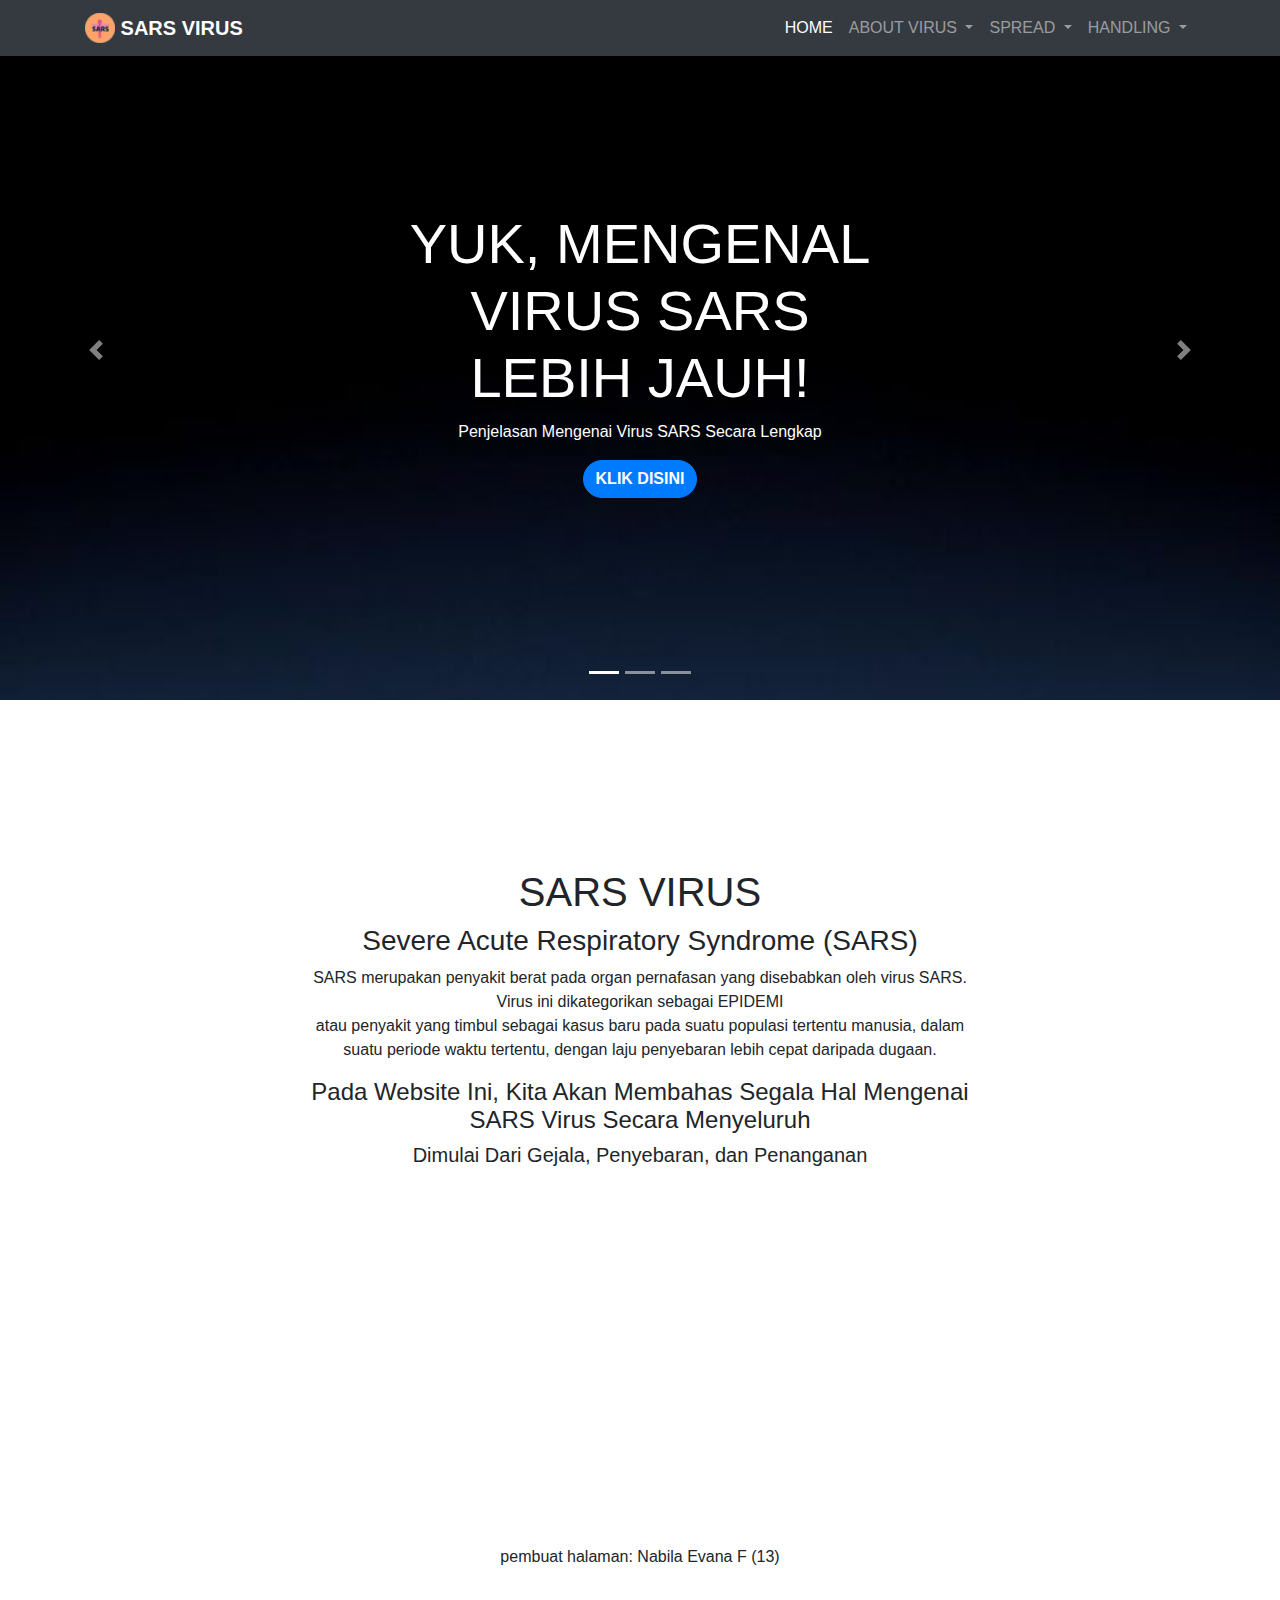
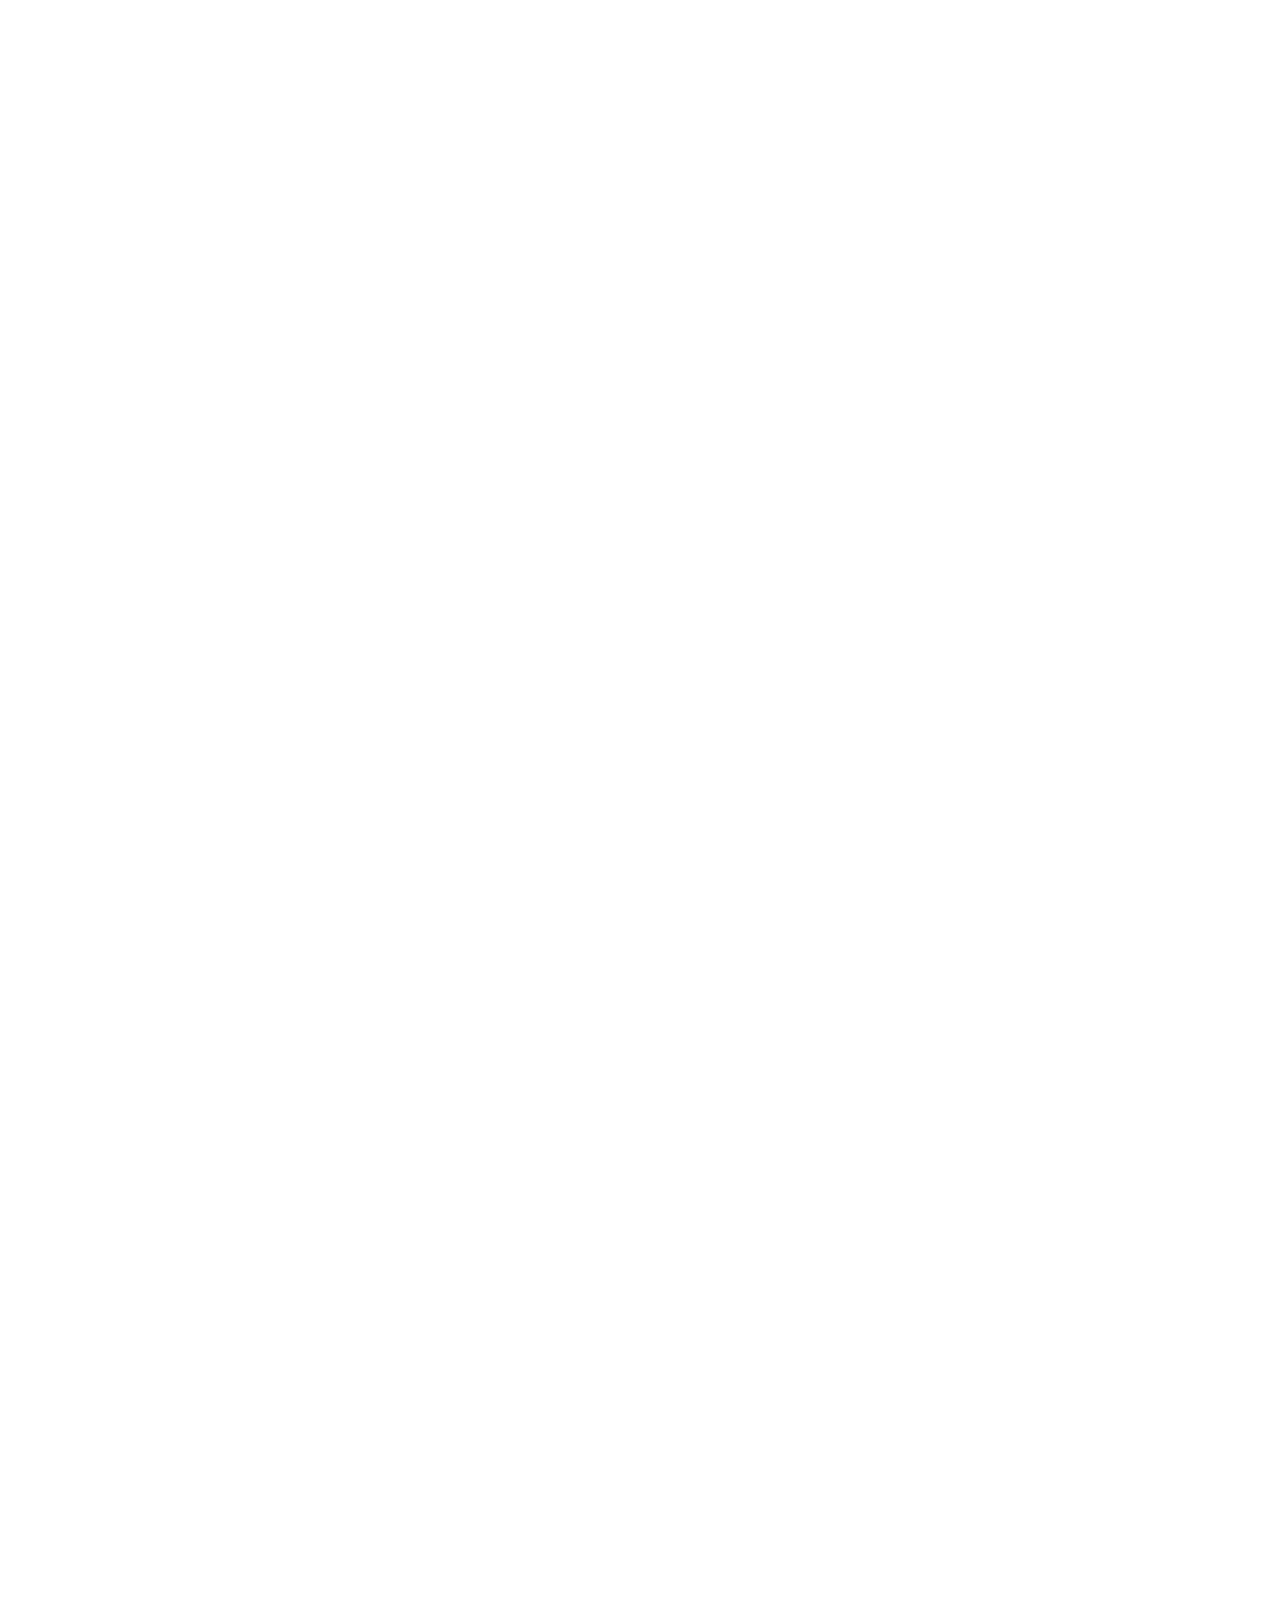
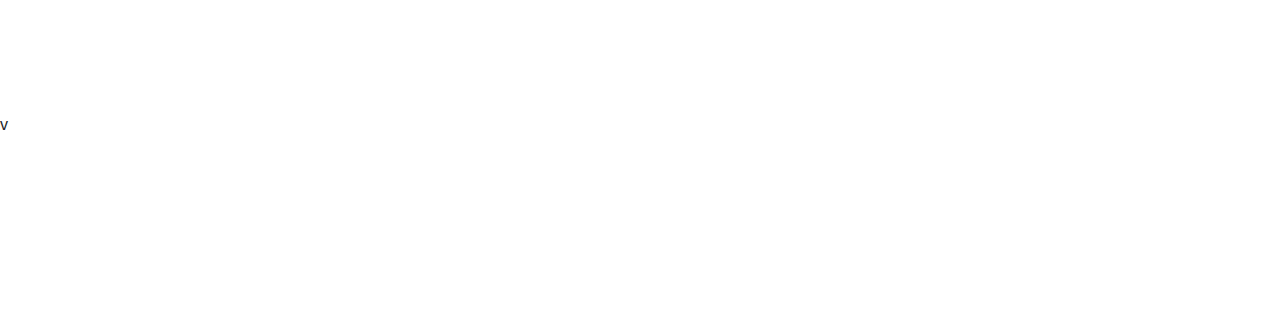
<file: index.html>
<!doctype html>
<html lang="en">
  <head>
    <!-- Required meta tags -->
    <meta charset="utf-8">
    <meta name="viewport" content="width=device-width, initial-scale=1, shrink-to-fit=no">

    <!-- Bootstrap CSS -->
     <link rel="stylesheet" href="https://stackpath.bootstrapcdn.com/bootstrap/4.4.1/css/bootstrap.min.css" integrity="sha384-Vkoo8x4CGsO3+Hhxv8T/Q5PaXtkKtu6ug5TOeNV6gBiFeWPGFN9MuhOf23Q9Ifjh" crossorigin="anonymous">
     <link rel="stylesheet" type="text/css" href="style.css">


    <title>SARS VIRUS</title>
  </head>
  <body id="page-top">
         <nav class="navbar navbar-expand-lg navbar-dark bg-dark fixed-top" id="mainNav" >
          <div class="container">
        <a class="navbar-brand" href="#page-top">
          <img src="Logo SARS.png" width="30" height="30"  class="d-inline-block align-top" alt=""> <b>SARS VIRUS</b></a>
        <button class="navbar-toggler navbar-toggler-right" type="button" data-toggle="collapse" data-target="#navbarNav" aria-controls="navbarNav" aria-expanded="false" aria-label="Toggle navigation">
          <span class="navbar-toggler-icon"></span>
        </button>
        <div class="collapse navbar-collapse" id="navbarNav">
          <ul class="navbar-nav ml-auto">
            <li class="nav-item active">
              <a class="nav-link js-scroll-trigger" href="#home">HOME<span class="sr-only">(current)</span></a>
            </li>
            <li class="nav-item dropdown">
        <a class="nav-link dropdown-toggle" href="#about" id="navbarDropdown" role="button" data-toggle="dropdown" aria-haspopup="true" aria-expanded="false">
          ABOUT VIRUS
        </a>
        <div class="dropdown-menu" aria-labelledby="navbarDropdown">
          <a class="dropdown-item" <link rel="stylesheet" type="text/css" href="gejala.html">GEJALA</a>
          <div class="dropdown-divider"></div>
          <a class="dropdown-item" <link rel="stylesheet" type="text/css" href="pencegahan.html">PENCEGAHAN</a>
          <div class="dropdown-divider"></div>
          <a class="dropdown-item" <link rel="stylesheet" type="text/css" href="pengobatan.html">PENGOBATAN</a>
        </div>
      </li>
            <li class="nav-item dropdown">
        <a class="nav-link dropdown-toggle" href="#spread" id="navbarDropdown" role="button" data-toggle="dropdown" aria-haspopup="true" aria-expanded="false">
          SPREAD
        </a>
        <div class="dropdown-menu" aria-labelledby="navbarDropdown">
          <a class="dropdown-item" <link rel="stylesheet" type="text/css" href="asalmula.html">ASAL MULA</a>
          <div class="dropdown-divider"></div>
          <a class="dropdown-item" <link rel="stylesheet" type="text/css" href="kawasan terinfeksi.html">KAWASAN TERINFEKSI</a>
          <div class="dropdown-divider"></div>
          <a class="dropdown-item" <link rel="stylesheet" type="text/css" href="peta.html">PETA PENYEBARAN</a>
        </div>
      </li>
            <li class="nav-item dropdown">
        <a class="nav-link dropdown-toggle" href="#handling" id="navbarDropdown" role="button" data-toggle="dropdown" aria-haspopup="true" aria-expanded="false">
          HANDLING
        </a>
        <div class="dropdown-menu" aria-labelledby="navbarDropdown">
          <a class="dropdown-item" <link rel="stylesheet" type="text/css" href="Peran Pemerintah.html">PERAN PEMERINTAH</a>
          <div class="dropdown-divider"></div>
          <a class="dropdown-item" <link rel="stylesheet" type="text/css" href="peran masyarakat.html">PERAN MASYARAKAT</a>
          <div class="dropdown-divider"></div>
          <a class="dropdown-item" <link rel="stylesheet" type="text/css" href="actionplan.html">ACTION PLAN</a>
        </div>
      </li>
          </ul>
        </div>
      </nav>
     </div>

   <div id="carouselExampleCaptions" class="carousel slide" data-ride="carousel">
  <ol class="carousel-indicators">
    <li data-target="#carouselExampleCaptions" data-slide-to="0" class="active"></li>
    <li data-target="#carouselExampleCaptions" data-slide-to="1"></li>
    <li data-target="#carouselExampleCaptions" data-slide-to="2"></li>
  </ol>
  <div class="carousel-inner">
    <div class="carousel-item active">
      <img src="img/b2.jpg" class="d-block w-100" alt="...">
      <div class="carousel-caption d-none d-md-block">
        <h1 class="display-4">YUK, MENGENAL <br> <b>VIRUS SARS</b> <br> LEBIH JAUH! <br></h1>
        <p>Penjelasan Mengenai Virus SARS Secara Lengkap</p>
        <a  class="btn btn-primary font-weight-bold" link rel="stylesheet" type="text/css" href="gejala.html#gejala"href="#btn" role="button">KLIK DISINI</a>           
      </div>
    </div>
    <div class="carousel-item">
      <img src="img/b2.jpg" class="d-block w-100" alt="...">
      <div class="carousel-caption d-none d-md-block">
        <h1 class="display-4">CARI TAHU <b>PENYEBARAN</b> <br>VIRUS SARS<br> DISINI</h1>
        <p>Penjelasan Mengenai Virus SARS Secara Lengkap</p>
       
      </div>
    </div>
    <div class="carousel-item">
      <img src="img/b2.jpg" class="d-block w-100" alt="...">
      <div class="carousel-caption d-none d-md-block">
        <h1 class="display-4">MAU TAU BAGAIMANA <br><b>MENANGANI</b> <br> VIRUS SARS? <br> </h1>
        <p>Penjelasan Mengenai Virus SARS Secara Lengkap</p>
         
      </div>
    </div>
  </div>
  <a class="carousel-control-prev" href="#carouselExampleCaptions" role="button" data-slide="prev">
    <span class="carousel-control-prev-icon" aria-hidden="true"></span>
    <span class="sr-only">Previous</span>
  </a>
  <a class="carousel-control-next" href="#carouselExampleCaptions" role="button" data-slide="next">
    <span class="carousel-control-next-icon" aria-hidden="true"></span>
    <span class="sr-only">Next</span>
  </a>
</div>
    
  <div id="home">
    <div class="isi">
    <div class="container-atas">
      <br><br>
      <h1>SARS VIRUS</h1>
      <h3>Severe Acute Respiratory Syndrome (SARS)</h3>
      <p>SARS merupakan penyakit berat pada organ pernafasan yang disebabkan oleh virus SARS. <br> Virus ini dikategorikan sebagai EPIDEMI 
        <br> atau penyakit yang timbul sebagai kasus baru pada suatu populasi tertentu manusia, dalam suatu periode waktu tertentu, dengan laju penyebaran lebih cepat daripada dugaan.</p>
        <h4>Pada Website Ini, Kita Akan Membahas Segala Hal Mengenai SARS Virus Secara Menyeluruh</h4>
        <h5>Dimulai Dari Gejala, Penyebaran, dan Penanganan</h5>
      </div>
      </div>
  </div>

<footer>
  <p align="center">pembuat halaman: Nabila Evana F (13)</p>
</footer>
 



    <br><br><br><br><br><br><br><br><br><br><br><br><br><br><br><br><br><br><br><br><br><br><br><br><br><br><br><br><br><br><br><br><br><br><br><br><br><br><br><br><br><br><br><br><br><br><br><br><br><br><br><br><br><br><br><br><br><br><br><br><br><br><br><br><br><br><br><br><br><br><br><br>v<br><br><br><br><br><br><br><br>

    <h1></h1>

    <!-- Optional JavaScript -->
    <!-- jQuery first, then Popper.js, then Bootstrap JS -->
   <script src="https://code.jquery.com/jquery-3.4.1.slim.min.js" integrity="sha384-J6qa4849blE2+poT4WnyKhv5vZF5SrPo0iEjwBvKU7imGFAV0wwj1yYfoRSJoZ+n" crossorigin="anonymous"></script>
    <script src="https://cdn.jsdelivr.net/npm/popper.js@1.16.0/dist/umd/popper.min.js" integrity="sha384-Q6E9RHvbIyZFJoft+2mJbHaEWldlvI9IOYy5n3zV9zzTtmI3UksdQRVvoxMfooAo" crossorigin="anonymous"></script>
    <script src="https://stackpath.bootstrapcdn.com/bootstrap/4.4.1/js/bootstrap.min.js" integrity="sha384-wfSDF2E50Y2D1uUdj0O3uMBJnjuUD4Ih7YwaYd1iqfktj0Uod8GCExl3Og8ifwB6" crossorigin="anonymous"></script>
  </body>
</html>
</file>
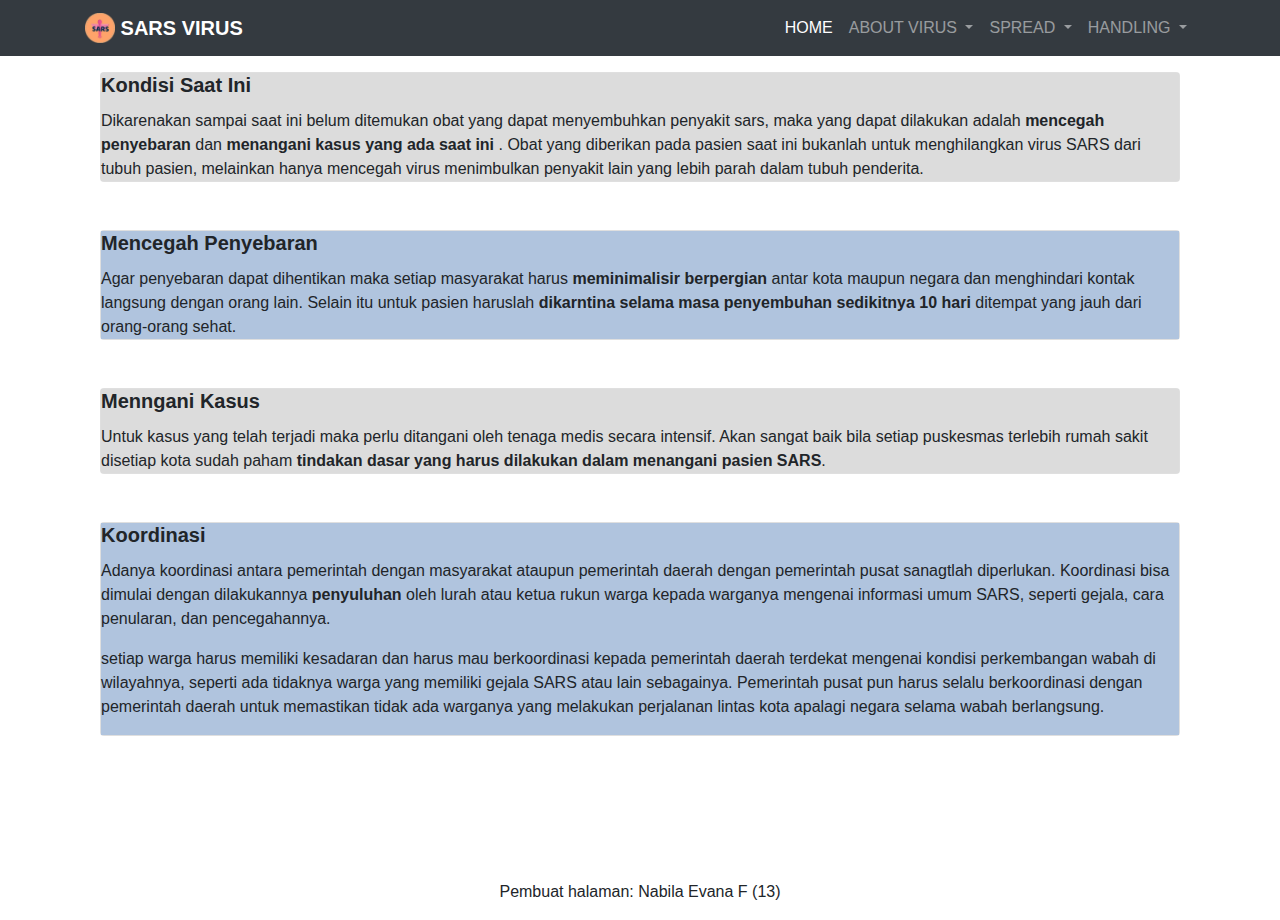
<file: actionplan.html>
<!DOCTYPE html>
<html>
<head>
	 <link rel="stylesheet" href="https://stackpath.bootstrapcdn.com/bootstrap/4.4.1/css/bootstrap.min.css" integrity="sha384-Vkoo8x4CGsO3+Hhxv8T/Q5PaXtkKtu6ug5TOeNV6gBiFeWPGFN9MuhOf23Q9Ifjh" crossorigin="anonymous">
	 <link rel="stylesheet" type="text/css" href="index.html">
   <link rel="stylesheet" type="text/css" href="actionplan.css">

	<title>ACTION PLAN</title>
</head>
<body>
	<body id="page-top">
         <nav class="navbar navbar-expand-lg navbar-dark bg-dark fixed-top" id="mainNav" >
          <div class="container">
        <a class="navbar-brand" link rel="stylesheet" type="text/css" href="index.html#page-top"href="#page-top">
          <img src="Logo SARS.png" width="30" height="30"  class="d-inline-block align-top" alt="" > <b>SARS VIRUS</b></a>
        <button class="navbar-toggler navbar-toggler-right" type="button" data-toggle="collapse" data-target="#navbarNav" aria-controls="navbarNav" aria-expanded="false" aria-label="Toggle navigation">
          <span class="navbar-toggler-icon"></span>
        </button>
        <div class="collapse navbar-collapse" id="navbarNav">
          <ul class="navbar-nav ml-auto">
            <li class="nav-item active">
              <a class="nav-link js-scroll-trigger" link rel="stylesheet" type="text/css" href="index.html#home" 
 href="#home">HOME<span class="sr-only">(current)</span></a>
            </li>
            <li class="nav-item dropdown">
        <a class="nav-link dropdown-toggle" link rel="stylesheet" type="text/css" href="index.html#about"href="#about" id="navbarDropdown" role="button" data-toggle="dropdown" aria-haspopup="true" aria-expanded="false">
          ABOUT VIRUS
        </a>
        <div class="dropdown-menu" aria-labelledby="navbarDropdown">
          <a class="dropdown-item" link rel="stylesheet" type="text/css" href="index.html#gejala"href="#gejala">GEJALA</a>
          <div class="dropdown-divider"></div>
          <a class="dropdown-item" link rel="stylesheet" type="text/css" href="index.html#pencegahan"href="#pencegahan">PENCEGAHAN</a>
          <div class="dropdown-divider"></div>
          <a class="dropdown-item" link rel="stylesheet" type="text/css" href="index.html#pengobatan"href="#pengobatan">PENGOBATAN</a>
        </div>
      </li>
            <li class="nav-item dropdown">
        <a class="nav-link dropdown-toggle" link rel="stylesheet" type="text/css" href="index.html#spread"href="#spread" id="navbarDropdown" role="button" data-toggle="dropdown" aria-haspopup="true" aria-expanded="false">
          SPREAD
        </a>
        <div class="dropdown-menu" aria-labelledby="navbarDropdown">
          <a class="dropdown-item" link rel="stylesheet" type="text/css" href="index.html#asal" href="#asal">ASAL MULA</a>
          <div class="dropdown-divider"></div>
          <a class="dropdown-item" link rel="stylesheet" type="text/css" href="index.html#kawasan" href="#kawasan">KAWASAN TERINFEKSI</a>
          <div class="dropdown-divider"></div>
          <a class="dropdown-item" link rel="stylesheet" type="text/css" href="index.html#peta" href="#peta">PETA PENYEBARAN</a>
        </div>
      </li>
            <li class="nav-item dropdown">
        <a class="nav-link dropdown-toggle" link rel="stylesheet" type="text/css" href="index.html#handling" href="#handling" id="navbarDropdown" role="button" data-toggle="dropdown" aria-haspopup="true" aria-expanded="false">
          HANDLING
        </a>
        <div class="dropdown-menu" aria-labelledby="navbarDropdown">
          <a class="dropdown-item" link rel="stylesheet" type="text/css" href="index.html#pp"href="#pp">PERAN PEMERINTAH</a>
          <div class="dropdown-divider"></div>
          <a class="dropdown-item" link rel="stylesheet" type="text/css" href="index.html#pm"href="#pm">PERAN MASYARAKAT</a>
          <div class="dropdown-divider"></div>
          <a class="dropdown-item" link rel="stylesheet" type="text/css" href="index.html#action"href="#action">ACTION PLAN</a>
        </div>
      </li>
          </ul>
        </div>
      </nav>
     </div>

<div id="action">
	<div class="container" >
		<div class= "text1">
      
<br><br><br>
  <div class="col-sm-12">
    <div class="card">
      <div class="card-body2 ">
        <h5 class="card-title"><b>Kondisi Saat Ini</b></h5>
        <div class="card-divider"></div>
        <p class="card-text">Dikarenakan sampai saat ini belum ditemukan obat yang dapat menyembuhkan penyakit sars, maka yang dapat dilakukan adalah <b>mencegah penyebaran</b> dan <b>menangani kasus yang ada saat ini</b> .
        Obat yang diberikan pada pasien saat ini bukanlah untuk menghilangkan virus SARS dari tubuh pasien, melainkan hanya mencegah virus menimbulkan penyakit lain yang lebih parah dalam tubuh penderita.</p>
      </div>
    </div>
  </div>
  <br><br>
  <div class="col-sm-12">
    <div class="card">
      <div class="card-body1">
        <h5 class="card-title"><b>Mencegah Penyebaran</b></h5> 
        <p class="card-text">Agar penyebaran dapat dihentikan maka setiap masyarakat harus <b>meminimalisir berpergian</b> antar kota maupun negara dan menghindari kontak langsung dengan orang lain. Selain itu untuk pasien haruslah <b>dikarntina selama masa penyembuhan sedikitnya 10 hari</b> ditempat yang jauh dari orang-orang sehat.</p>
        
      </div>
    </div>
  </div>
</div>
<br><br>
  <div class="col-sm-12">
    <div class="card">
      <div class="card-body2 ">
        <h5 class="card-title"><b>Menngani Kasus</b></h5>
        <p class="card-text">Untuk kasus yang telah terjadi maka perlu ditangani oleh tenaga medis secara intensif. Akan sangat baik bila setiap puskesmas terlebih rumah sakit disetiap kota sudah paham <b>tindakan dasar yang harus dilakukan dalam menangani pasien SARS</b>.</p>
      </div>
    </div>
  </div>
  <br><br>
<div class="col-sm-12">
    <div class="card">
      <div class="card-body1">
        <h5 class="card-title"><b>Koordinasi</b></h5>
        <p class="card-text">Adanya koordinasi antara pemerintah dengan masyarakat ataupun pemerintah daerah dengan pemerintah pusat sanagtlah diperlukan. Koordinasi bisa dimulai dengan dilakukannya <b>penyuluhan</b> oleh lurah atau ketua rukun warga kepada warganya mengenai informasi umum SARS, seperti gejala, cara penularan, dan pencegahannya.
<p>setiap warga harus memiliki kesadaran dan harus mau berkoordinasi kepada pemerintah daerah terdekat mengenai kondisi perkembangan wabah di wilayahnya, seperti ada tidaknya warga yang memiliki gejala SARS atau lain sebagainya. Pemerintah pusat pun harus selalu berkoordinasi dengan pemerintah daerah untuk memastikan tidak ada warganya yang melakukan perjalanan lintas kota apalagi negara selama wabah berlangsung.</p></p>
        </div>
    </div>
  </div>
</div>
<br><br>


<br><br><br><br>
<footer>
	<p align="center">Pembuat halaman: Nabila Evana F (13)</p>
</footer>
        
		</div>
	</div>
</div>

</body>
</html>
</file>
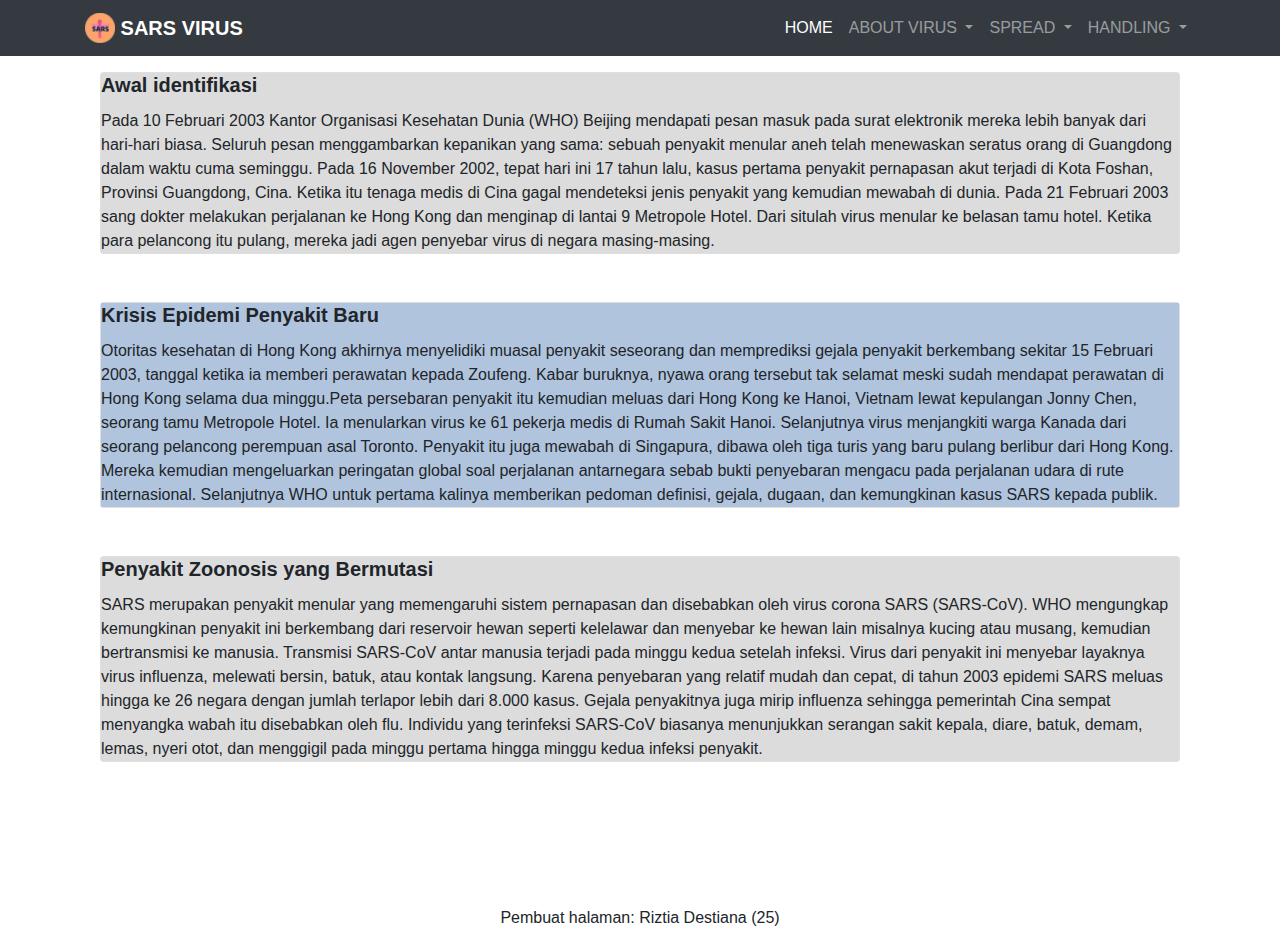
<file: asalmula.html>
<!DOCTYPE html>
<html>
<head>
	 <link rel="stylesheet" href="https://stackpath.bootstrapcdn.com/bootstrap/4.4.1/css/bootstrap.min.css" integrity="sha384-Vkoo8x4CGsO3+Hhxv8T/Q5PaXtkKtu6ug5TOeNV6gBiFeWPGFN9MuhOf23Q9Ifjh" crossorigin="anonymous">
	 <link rel="stylesheet" type="text/css" href="index.html">
   <link rel="stylesheet" type="text/css" href="actionplan.css">

	<title>ASAL MULA</title>
</head>
<body>
	<body id="page-top">
         <nav class="navbar navbar-expand-lg navbar-dark bg-dark fixed-top" id="mainNav" >
          <div class="container">
        <a class="navbar-brand" link rel="stylesheet" type="text/css" href="index.html#page-top"href="#page-top">
          <img src="Logo SARS.png" width="30" height="30"  class="d-inline-block align-top" alt="" > <b>SARS VIRUS</b></a>
        <button class="navbar-toggler navbar-toggler-right" type="button" data-toggle="collapse" data-target="#navbarNav" aria-controls="navbarNav" aria-expanded="false" aria-label="Toggle navigation">
          <span class="navbar-toggler-icon"></span>
        </button>
        <div class="collapse navbar-collapse" id="navbarNav">
          <ul class="navbar-nav ml-auto">
            <li class="nav-item active">
              <a class="nav-link js-scroll-trigger" link rel="stylesheet" type="text/css" href="index.html#home" 
 href="#home">HOME<span class="sr-only">(current)</span></a>
            </li>
            <li class="nav-item dropdown">
        <a class="nav-link dropdown-toggle" link rel="stylesheet" type="text/css" href="index.html#about"href="#about" id="navbarDropdown" role="button" data-toggle="dropdown" aria-haspopup="true" aria-expanded="false">
          ABOUT VIRUS
        </a>
        <div class="dropdown-menu" aria-labelledby="navbarDropdown">
          <a class="dropdown-item" link rel="stylesheet" type="text/css" href="index.html#gejala"href="#gejala">GEJALA</a>
          <div class="dropdown-divider"></div>
          <a class="dropdown-item" link rel="stylesheet" type="text/css" href="index.html#pencegahan"href="#pencegahan">PENCEGAHAN</a>
          <div class="dropdown-divider"></div>
          <a class="dropdown-item" link rel="stylesheet" type="text/css" href="index.html#pengobatan"href="#pengobatan">PENGOBATAN</a>
        </div>
      </li>
            <li class="nav-item dropdown">
        <a class="nav-link dropdown-toggle" link rel="stylesheet" type="text/css" href="index.html#spread"href="#spread" id="navbarDropdown" role="button" data-toggle="dropdown" aria-haspopup="true" aria-expanded="false">
          SPREAD
        </a>
        <div class="dropdown-menu" aria-labelledby="navbarDropdown">
          <a class="dropdown-item" link rel="stylesheet" type="text/css" href="index.html#asal" href="#asal">ASAL MULA</a>
          <div class="dropdown-divider"></div>
          <a class="dropdown-item" link rel="stylesheet" type="text/css" href="index.html#kawasan" href="#kawasan">KAWASAN TERINFEKSI</a>
          <div class="dropdown-divider"></div>
          <a class="dropdown-item" link rel="stylesheet" type="text/css" href="index.html#peta" href="#peta">PETA PENYEBARAN</a>
        </div>
      </li>
            <li class="nav-item dropdown">
        <a class="nav-link dropdown-toggle" link rel="stylesheet" type="text/css" href="index.html#handling" href="#handling" id="navbarDropdown" role="button" data-toggle="dropdown" aria-haspopup="true" aria-expanded="false">
          HANDLING
        </a>
        <div class="dropdown-menu" aria-labelledby="navbarDropdown">
          <a class="dropdown-item" link rel="stylesheet" type="text/css" href="index.html#pp"href="#pp">PERAN PEMERINTAH</a>
          <div class="dropdown-divider"></div>
          <a class="dropdown-item" link rel="stylesheet" type="text/css" href="index.html#pm"href="#pm">PERAN MASYARAKAT</a>
          <div class="dropdown-divider"></div>
          <a class="dropdown-item" link rel="stylesheet" type="text/css" href="index.html#action"href="#action">ACTION PLAN</a>
        </div>
      </li>
          </ul>
        </div>
      </nav>
     </div>

<div id="asal">
	<div class="container" >
		<div class= "text1">
      
<br><br><br>
  <div class="col-sm-12">
    <div class="card">
      <div class="card-body2 ">
        <h5 class="card-title"><b>Awal identifikasi </b></h5>
        <div class="card-divider"></div>
        <p class="card-text">Pada 10 Februari 2003 Kantor Organisasi Kesehatan Dunia (WHO) Beijing mendapati pesan masuk pada surat elektronik mereka lebih banyak dari hari-hari biasa. Seluruh pesan menggambarkan kepanikan yang sama: sebuah penyakit menular aneh telah menewaskan seratus orang di Guangdong dalam waktu cuma seminggu. Pada 16 November 2002, tepat hari ini 17 tahun lalu, kasus pertama penyakit pernapasan akut terjadi di Kota Foshan, Provinsi Guangdong, Cina. Ketika itu tenaga medis di Cina gagal mendeteksi jenis penyakit yang kemudian mewabah di dunia. Pada 21 Februari 2003 sang dokter melakukan perjalanan ke Hong Kong dan menginap di lantai 9 Metropole Hotel. Dari situlah virus menular ke belasan tamu hotel. Ketika para pelancong itu pulang, mereka jadi agen penyebar virus di negara masing-masing.</p>
      </div>
    </div>
  </div>
  <br><br>
  <div class="col-sm-12">
    <div class="card">
      <div class="card-body1">
        <h5 class="card-title"><b>Krisis Epidemi Penyakit Baru</b></h5> 
        <p class="card-text">Otoritas kesehatan di Hong Kong akhirnya menyelidiki muasal penyakit seseorang dan memprediksi gejala penyakit berkembang sekitar 15 Februari 2003, tanggal ketika ia memberi perawatan kepada Zoufeng. Kabar buruknya, nyawa orang tersebut tak selamat meski sudah mendapat perawatan di Hong Kong selama dua minggu.Peta persebaran penyakit itu kemudian meluas dari Hong Kong ke Hanoi, Vietnam lewat kepulangan Jonny Chen, seorang tamu Metropole Hotel. Ia menularkan virus ke 61 pekerja medis di Rumah Sakit Hanoi. Selanjutnya virus menjangkiti warga Kanada dari seorang pelancong perempuan asal Toronto. Penyakit itu juga mewabah di Singapura, dibawa oleh tiga turis yang baru pulang berlibur dari Hong Kong. Mereka kemudian mengeluarkan peringatan global soal perjalanan antarnegara sebab bukti penyebaran mengacu pada perjalanan udara di rute internasional. Selanjutnya WHO untuk pertama kalinya memberikan pedoman definisi, gejala, dugaan, dan kemungkinan kasus SARS kepada publik.</p>
        
      </div>
    </div>
  </div>
</div>
<br><br>
  <div class="col-sm-12">
    <div class="card">
      <div class="card-body2 ">
        <h5 class="card-title"><b>Penyakit Zoonosis yang Bermutasi</b></h5>
        <p class="card-text">SARS merupakan penyakit menular yang memengaruhi sistem pernapasan dan disebabkan oleh virus corona SARS (SARS-CoV). WHO mengungkap kemungkinan penyakit ini berkembang dari reservoir hewan seperti kelelawar dan menyebar ke hewan lain misalnya kucing atau musang, kemudian bertransmisi ke manusia. Transmisi SARS-CoV antar manusia terjadi pada minggu kedua setelah infeksi. Virus dari penyakit ini menyebar layaknya virus influenza, melewati bersin, batuk, atau kontak langsung. Karena penyebaran yang relatif mudah dan cepat, di tahun 2003 epidemi SARS meluas hingga ke 26 negara dengan jumlah terlapor lebih dari 8.000 kasus. Gejala penyakitnya juga mirip influenza sehingga pemerintah Cina sempat menyangka wabah itu disebabkan oleh flu. Individu yang terinfeksi SARS-CoV biasanya menunjukkan serangan sakit kepala, diare, batuk, demam, lemas, nyeri otot, dan menggigil pada minggu pertama hingga minggu kedua infeksi penyakit. </p>
    
        </div>
    </div>
  </div>
</div>
<br><br>


<br><br><br><br>
<footer>
	<p align="center">Pembuat halaman: Riztia Destiana (25)</p>
</footer>
        
		</div>
	</div>
</div>

</body>
</html>
</file>
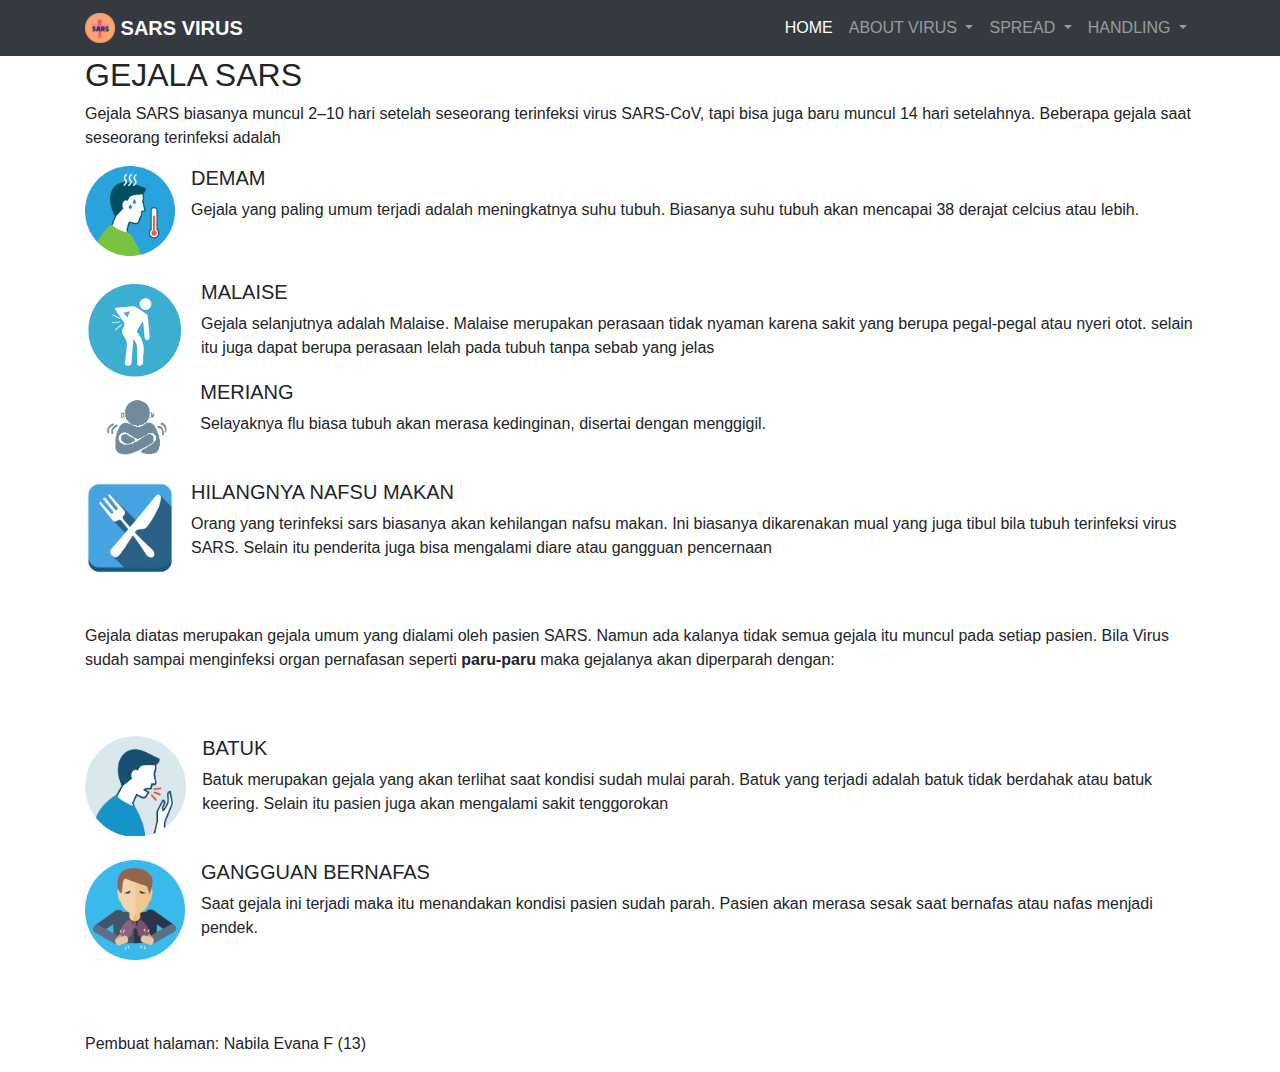
<file: gejala.html>
<!DOCTYPE html>
<html>
<head>
	 <link rel="stylesheet" href="https://stackpath.bootstrapcdn.com/bootstrap/4.4.1/css/bootstrap.min.css" integrity="sha384-Vkoo8x4CGsO3+Hhxv8T/Q5PaXtkKtu6ug5TOeNV6gBiFeWPGFN9MuhOf23Q9Ifjh" crossorigin="anonymous">
	 <link rel="stylesheet" type="text/css" href="index.html">

	<title>GEJALA</title>
</head>
<body>
	<body id="page-top">
         <nav class="navbar navbar-expand-lg navbar-dark bg-dark fixed-top" id="mainNav" >
          <div class="container">
        <a class="navbar-brand" link rel="stylesheet" type="text/css" href="index.html#page-top"href="#page-top">
          <img src="Logo SARS.png" width="30" height="30"  class="d-inline-block align-top" alt="" > <b>SARS VIRUS</b></a>
        <button class="navbar-toggler navbar-toggler-right" type="button" data-toggle="collapse" data-target="#navbarNav" aria-controls="navbarNav" aria-expanded="false" aria-label="Toggle navigation">
          <span class="navbar-toggler-icon"></span>
        </button>
        <div class="collapse navbar-collapse" id="navbarNav">
          <ul class="navbar-nav ml-auto">
            <li class="nav-item active">
              <a class="nav-link js-scroll-trigger" link rel="stylesheet" type="text/css" href="index.html#home" 
 href="#home">HOME<span class="sr-only">(current)</span></a>
            </li>
            <li class="nav-item dropdown">
        <a class="nav-link dropdown-toggle" link rel="stylesheet" type="text/css" href="index.html#about"href="#about" id="navbarDropdown" role="button" data-toggle="dropdown" aria-haspopup="true" aria-expanded="false">
          ABOUT VIRUS
        </a>
        <div class="dropdown-menu" aria-labelledby="navbarDropdown">
          <a class="dropdown-item" link rel="stylesheet" type="text/css" href="index.html#gejala"href="#gejala">GEJALA</a>
          <div class="dropdown-divider"></div>
          <a class="dropdown-item" link rel="stylesheet" type="text/css" href="index.html#pencegahan"href="#pencegahan">PENCEGAHAN</a>
          <div class="dropdown-divider"></div>
          <a class="dropdown-item" link rel="stylesheet" type="text/css" href="index.html#pengobatan"href="#pengobatan">PENGOBATAN</a>
        </div>
      </li>
            <li class="nav-item dropdown">
        <a class="nav-link dropdown-toggle" link rel="stylesheet" type="text/css" href="index.html#spread"href="#spread" id="navbarDropdown" role="button" data-toggle="dropdown" aria-haspopup="true" aria-expanded="false">
          SPREAD
        </a>
        <div class="dropdown-menu" aria-labelledby="navbarDropdown">
          <a class="dropdown-item" link rel="stylesheet" type="text/css" href="index.html#asal" href="#asal">ASAL MULA</a>
          <div class="dropdown-divider"></div>
          <a class="dropdown-item" link rel="stylesheet" type="text/css" href="index.html#kawasan" href="#kawasan">KAWASAN TERINFEKSI</a>
          <div class="dropdown-divider"></div>
          <a class="dropdown-item" link rel="stylesheet" type="text/css" href="index.html#peta" href="#peta">PETA PENYEBARAN</a>
        </div>
      </li>
            <li class="nav-item dropdown">
        <a class="nav-link dropdown-toggle" link rel="stylesheet" type="text/css" href="index.html#handling" href="#handling" id="navbarDropdown" role="button" data-toggle="dropdown" aria-haspopup="true" aria-expanded="false">
          HANDLING
        </a>
        <div class="dropdown-menu" aria-labelledby="navbarDropdown">
          <a class="dropdown-item" link rel="stylesheet" type="text/css" href="index.html#pp"href="#pp">PERAN PEMERINTAH</a>
          <div class="dropdown-divider"></div>
          <a class="dropdown-item" link rel="stylesheet" type="text/css" href="index.html#pm"href="#pm">PERAN MASYARAKAT</a>
          <div class="dropdown-divider"></div>
          <a class="dropdown-item" link rel="stylesheet" type="text/css" href="index.html#action"href="#action">ACTION PLAN</a>
        </div>
      </li>
          </ul>
        </div>
      </nav>
     </div>

<div id="gejala">
	<div class="container">
		<div class= "text1">
<h1>ABOUT VIRUS</h1>
<h2>GEJALA SARS</h2>
<p>Gejala SARS biasanya muncul 2–10 hari setelah seseorang terinfeksi virus SARS-CoV, tapi bisa juga baru muncul 14 hari setelahnya. Beberapa gejala saat seseorang terinfeksi adalah
	<div class="media">
  <img src="img/panas.png" widht="90" height="90" class="align-self-center mr-3" alt="...">
  <div class="media-body">
    <h5 class="mt-0">DEMAM</h5>
    <p>Gejala yang paling umum terjadi adalah meningkatnya suhu tubuh. Biasanya suhu tubuh akan mencapai 38 derajat celcius atau lebih.</p>  </div>
</div>
<br>
<div class="media">
  <img src="img/pegal.png" widht="100" height="100" class="align-self-center mr-3" alt="...">
  <div class="media-body">
    <h5 class="mt-0">MALAISE</h5>
    <p>Gejala selanjutnya adalah Malaise. Malaise merupakan perasaan tidak nyaman karena sakit yang berupa pegal-pegal atau nyeri otot. selain itu juga dapat berupa perasaan lelah pada tubuh tanpa sebab yang jelas</p>  </div>
</div>

<div class="media">
  <img src="img/dingin.png" widht="100" height="100" class="align-self-center mr-2" alt="...">
  <div class="media-body">
    <h5 class="mt-0">MERIANG</h5>
    <p>Selayaknya flu biasa tubuh akan merasa kedinginan, disertai dengan menggigil. </p>  </div>
</div>

<div class="media">
  <img src="img/makan.png" widht="90" height="90" class="align-self-center mr-3" alt="...">
  <div class="media-body">
    <h5 class="mt-0">HILANGNYA NAFSU MAKAN</h5>
    <p>Orang yang terinfeksi sars biasanya akan kehilangan nafsu makan. Ini biasanya dikarenakan mual yang juga tibul bila tubuh terinfeksi virus SARS. Selain itu penderita juga bisa mengalami diare atau gangguan pencernaan </p>  </div>
</div>
<br><br>
<p>Gejala diatas merupakan gejala umum yang dialami oleh pasien SARS. Namun ada kalanya tidak semua gejala itu muncul pada setiap pasien. Bila Virus sudah sampai menginfeksi organ pernafasan seperti <b>paru-paru</b> maka gejalanya akan diperparah dengan:</p>
<br><br>
<div class="media">
  <img src="img/batuk.png" widht="100" height="100"class="align-self-center mr-3" alt="...">
  <div class="media-body">
    <h5 class="mt-0">BATUK</h5>
    <p>Batuk merupakan gejala yang akan terlihat saat kondisi sudah mulai parah. Batuk yang terjadi adalah batuk tidak berdahak atau batuk keering. Selain itu pasien juga akan mengalami sakit tenggorokan</p>  
  </div>
</div>
<br>
<div class="media">
  <img src="img/sesak.png" widht="100" height="100" class="align-self-center mr-3" alt="...">
  <div class="media-body">
    <h5 class="mt-0">GANGGUAN BERNAFAS</h5>
    <p>Saat gejala ini terjadi maka itu menandakan kondisi pasien sudah parah. Pasien akan merasa sesak saat bernafas atau nafas menjadi pendek.</p>  
  </div>
</div>
<br><br><br>
<footer>
	<p>Pembuat halaman: Nabila Evana F (13)</p>
</footer>
        
		</div>
	</div>
</div>

</body>
</html>
</file>
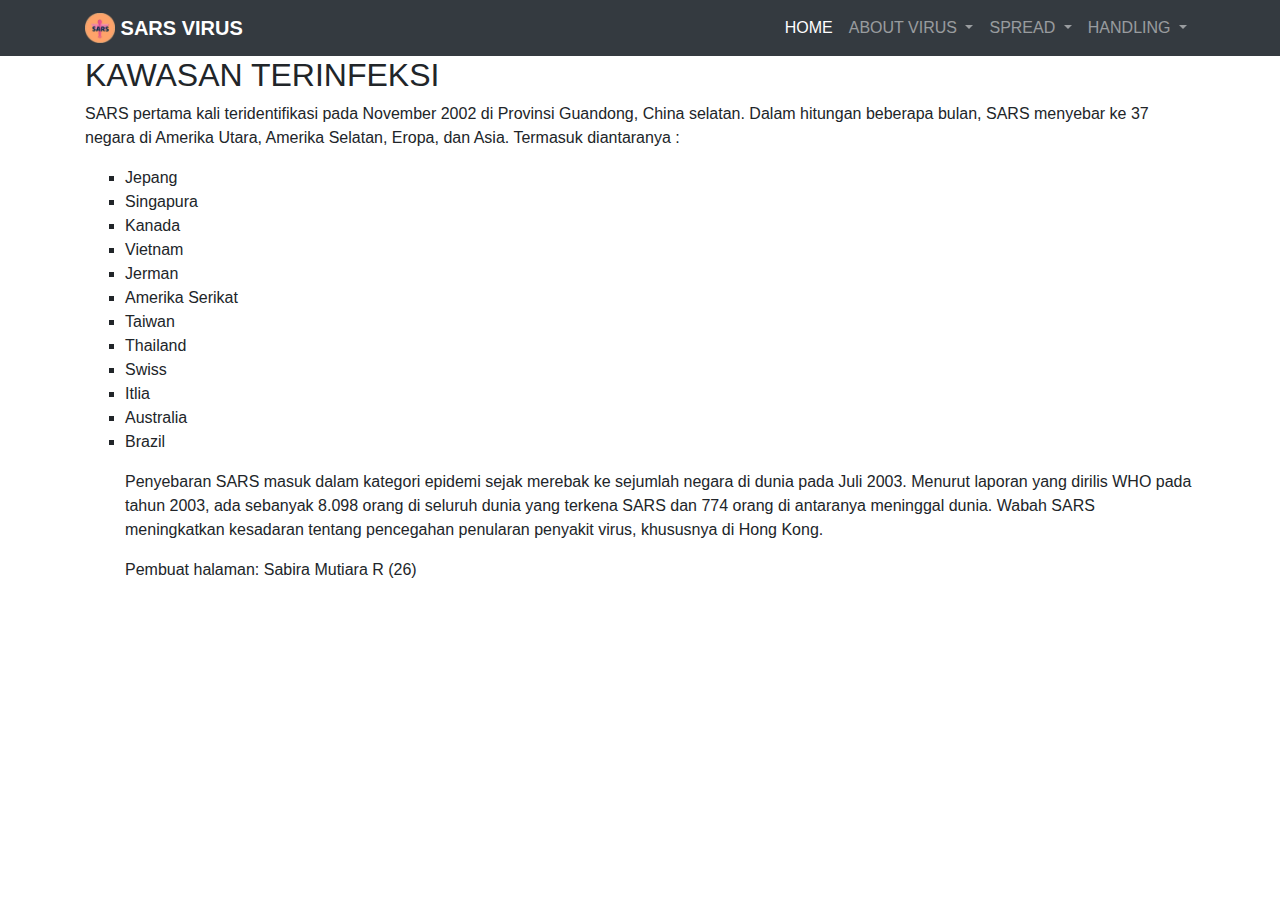
<file: kawasan terinfeksi.html>
<!DOCTYPE html>
<html>
<head>
	 <link rel="stylesheet" href="https://stackpath.bootstrapcdn.com/bootstrap/4.4.1/css/bootstrap.min.css" integrity="sha384-Vkoo8x4CGsO3+Hhxv8T/Q5PaXtkKtu6ug5TOeNV6gBiFeWPGFN9MuhOf23Q9Ifjh" crossorigin="anonymous">
	 <link rel="stylesheet" type="text/css" href="index.html">

	<title>KAWASAN TERINFEKSI</title>
</head>
<body>
	<body id="page-top">
         <nav class="navbar navbar-expand-lg navbar-dark bg-dark fixed-top" id="mainNav" >
          <div class="container">
        <a class="navbar-brand" link rel="stylesheet" type="text/css" href="index.html#page-top"href="#page-top">
          <img src="Logo SARS.png" width="30" height="30"  class="d-inline-block align-top" alt="" > <b>SARS VIRUS</b></a>
        <button class="navbar-toggler navbar-toggler-right" type="button" data-toggle="collapse" data-target="#navbarNav" aria-controls="navbarNav" aria-expanded="false" aria-label="Toggle navigation">
          <span class="navbar-toggler-icon"></span>
        </button>
        <div class="collapse navbar-collapse" id="navbarNav">
          <ul class="navbar-nav ml-auto">
            <li class="nav-item active">
              <a class="nav-link js-scroll-trigger" link rel="stylesheet" type="text/css" href="index.html#home" 
 href="#home">HOME<span class="sr-only">(current)</span></a>
            </li>
            <li class="nav-item dropdown">
        <a class="nav-link dropdown-toggle" link rel="stylesheet" type="text/css" href="index.html#about"href="#about" id="navbarDropdown" role="button" data-toggle="dropdown" aria-haspopup="true" aria-expanded="false">
          ABOUT VIRUS
        </a>
        <div class="dropdown-menu" aria-labelledby="navbarDropdown">
          <a class="dropdown-item" link rel="stylesheet" type="text/css" href="index.html#gejala"href="#gejala">GEJALA</a>
          <div class="dropdown-divider"></div>
          <a class="dropdown-item" link rel="stylesheet" type="text/css" href="index.html#pencegahan"href="#pencegahan">PENCEGAHAN</a>
          <div class="dropdown-divider"></div>
          <a class="dropdown-item" link rel="stylesheet" type="text/css" href="index.html#pengobatan"href="#pengobatan">PENGOBATAN</a>
        </div>
      </li>
            <li class="nav-item dropdown">
        <a class="nav-link dropdown-toggle" link rel="stylesheet" type="text/css" href="index.html#spread"href="#spread" id="navbarDropdown" role="button" data-toggle="dropdown" aria-haspopup="true" aria-expanded="false">
          SPREAD
        </a>
        <div class="dropdown-menu" aria-labelledby="navbarDropdown">
          <a class="dropdown-item" link rel="stylesheet" type="text/css" href="index.html#asal" href="#asal">ASAL MULA</a>
          <div class="dropdown-divider"></div>
          <a class="dropdown-item" link rel="stylesheet" type="text/css" href="index.html#kawasan" href="#kawasan">KAWASAN TERINFEKSI</a>
          <div class="dropdown-divider"></div>
          <a class="dropdown-item" link rel="stylesheet" type="text/css" href="index.html#peta" href="#peta">PETA PENYEBARAN</a>
        </div>
      </li>
            <li class="nav-item dropdown">
        <a class="nav-link dropdown-toggle" link rel="stylesheet" type="text/css" href="index.html#handling" href="#handling" id="navbarDropdown" role="button" data-toggle="dropdown" aria-haspopup="true" aria-expanded="false">
          HANDLING
        </a>
        <div class="dropdown-menu" aria-labelledby="navbarDropdown">
          <a class="dropdown-item" link rel="stylesheet" type="text/css" href="index.html#pp"href="#pp">PERAN PEMERINTAH</a>
          <div class="dropdown-divider"></div>
          <a class="dropdown-item" link rel="stylesheet" type="text/css" href="index.html#pm"href="#pm">PERAN MASYARAKAT</a>
          <div class="dropdown-divider"></div>
          <a class="dropdown-item" link rel="stylesheet" type="text/css" href="index.html#action"href="#action">ACTION PLAN</a>
        </div>
      </li>
          </ul>
        </div>
      </nav>
     </div>

<div id="kawasan">
	<div class="container">
		<div class= "text1">
<h1>SPREAD</h1>
<h2>KAWASAN TERINFEKSI</h2>
<p>SARS pertama kali teridentifikasi pada November 2002 di Provinsi Guandong, China selatan. Dalam hitungan beberapa bulan, SARS menyebar ke 37 negara di Amerika Utara, Amerika Selatan, Eropa, dan Asia. Termasuk diantaranya : 
<ul type="square"><li>Jepang</li>
  <li>Singapura</li>
  <li>Kanada</li>
  <li>Vietnam</li>
  <li>Jerman</li>
  <li>Amerika Serikat</li>
  <li>Taiwan</li>
  <li>Thailand</li>
  <li>Swiss</li>
  <li>Itlia</li>
  <li>Australia</li>
  <li>Brazil</li> </p>



<p>Penyebaran SARS masuk dalam kategori epidemi sejak merebak ke sejumlah negara di dunia pada Juli 2003.
Menurut laporan yang dirilis WHO pada tahun 2003, ada sebanyak 8.098 orang di seluruh dunia yang terkena SARS dan 774 orang di antaranya meninggal dunia. Wabah SARS meningkatkan kesadaran tentang pencegahan penularan penyakit virus, khususnya di Hong Kong.</p>


	<p>Pembuat halaman: Sabira Mutiara R (26)</p>
</footer>
        
		</div>
	</div>
</div>

</body>
</html>
</file>
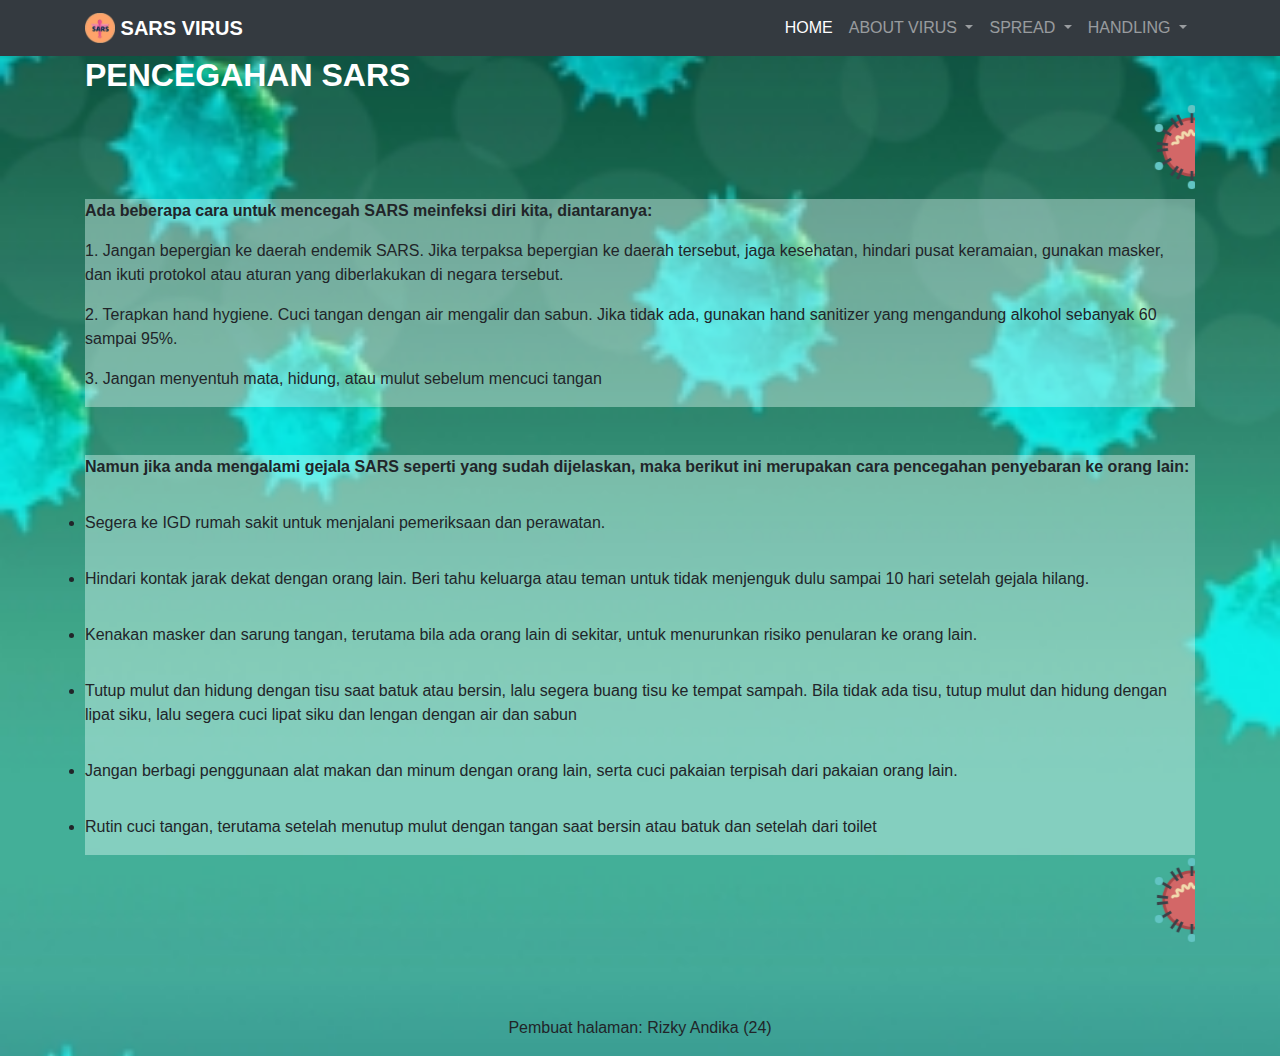
<file: pencegahan.html>
<!DOCTYPE html>
<html>
<head>
	 <link rel="stylesheet" href="https://stackpath.bootstrapcdn.com/bootstrap/4.4.1/css/bootstrap.min.css" integrity="sha384-Vkoo8x4CGsO3+Hhxv8T/Q5PaXtkKtu6ug5TOeNV6gBiFeWPGFN9MuhOf23Q9Ifjh" crossorigin="anonymous">
	 <link rel="stylesheet" type="text/css" href="index.html">
	 <link rel="stylesheet" type="text/css" href="pencegahan.css">

	 
	<title>PENCEGAHAN</title>
</head>
<body style="background-image: url(bc.jpg); background-size: cover">

	<body id="page-top">
         <nav class="navbar navbar-expand-lg navbar-dark bg-dark fixed-top" id="mainNav" >
          <div class="container">
        <a class="navbar-brand" link rel="stylesheet" type="text/css" href="index.html#page-top"href="#page-top">
          <img src="Logo SARS.png" width="30" height="30"  class="d-inline-block align-top" alt="" > <b>SARS VIRUS</b></a>
        <button class="navbar-toggler navbar-toggler-right" type="button" data-toggle="collapse" data-target="#navbarNav" aria-controls="navbarNav" aria-expanded="false" aria-label="Toggle navigation">
          <span class="navbar-toggler-icon"></span>
        </button>
        <div class="collapse navbar-collapse" id="navbarNav">
          <ul class="navbar-nav ml-auto">
            <li class="nav-item active">
              <a class="nav-link js-scroll-trigger" link rel="stylesheet" type="text/css" href="index.html#home" 
 href="#home">HOME<span class="sr-only">(current)</span></a>
            </li>
            <li class="nav-item dropdown">
        <a class="nav-link dropdown-toggle" link rel="stylesheet" type="text/css" href="index.html#about"href="#about" id="navbarDropdown" role="button" data-toggle="dropdown" aria-haspopup="true" aria-expanded="false">
          ABOUT VIRUS
        </a>
        <div class="dropdown-menu" aria-labelledby="navbarDropdown">
          <a class="dropdown-item" link rel="stylesheet" type="text/css" href="index.html#gejala"href="#gejala">GEJALA</a>
          <div class="dropdown-divider"></div>
          <a class="dropdown-item" link rel="stylesheet" type="text/css" href="index.html#pencegahan"href="#pencegahan">PENCEGAHAN</a>
          <div class="dropdown-divider"></div>
          <a class="dropdown-item" link rel="stylesheet" type="text/css" href="index.html#pengobatan"href="#pengobatan">PENGOBATAN</a>
        </div>
      </li>
            <li class="nav-item dropdown">
        <a class="nav-link dropdown-toggle" link rel="stylesheet" type="text/css" href="index.html#spread"href="#spread" id="navbarDropdown" role="button" data-toggle="dropdown" aria-haspopup="true" aria-expanded="false">
          SPREAD
        </a>
        <div class="dropdown-menu" aria-labelledby="navbarDropdown">
          <a class="dropdown-item" link rel="stylesheet" type="text/css" href="index.html#asal" href="#asal">ASAL MULA</a>
          <div class="dropdown-divider"></div>
          <a class="dropdown-item" link rel="stylesheet" type="text/css" href="index.html#kawasan" href="#kawasan">KAWASAN TERINFEKSI</a>
          <div class="dropdown-divider"></div>
          <a class="dropdown-item" link rel="stylesheet" type="text/css" href="index.html#peta" href="#peta">PETA PENYEBARAN</a>
        </div>
      </li>
            <li class="nav-item dropdown">
        <a class="nav-link dropdown-toggle" link rel="stylesheet" type="text/css" href="index.html#handling" href="#handling" id="navbarDropdown" role="button" data-toggle="dropdown" aria-haspopup="true" aria-expanded="false">
          HANDLING
        </a>
        <div class="dropdown-menu" aria-labelledby="navbarDropdown">
          <a class="dropdown-item" link rel="stylesheet" type="text/css" href="index.html#pp"href="#pp">PERAN PEMERINTAH</a>
          <div class="dropdown-divider"></div>
          <a class="dropdown-item" link rel="stylesheet" type="text/css" href="index.html#pm"href="#pm">PERAN MASYARAKAT</a>
          <div class="dropdown-divider"></div>
          <a class="dropdown-item" link rel="stylesheet" type="text/css" href="index.html#action"href="#action">ACTION PLAN</a>
        </div>
      </li>
          </ul>
        </div>
      </nav>
     </div>

<div id="pencegahan">
	<div class="container">
		<div class= "text1">
<h1>ABOUT VIRUS</h1>
			<h2><span style="color:white"><strong>PENCEGAHAN SARS</strong></span></h2>
<marquee><right><img src="virus.webp" widht="90" height="90"><img src="virus.webp" widht="90" height="90"><img src="virus.webp" widht="90" height="90"></right></marquee>
<div class="card-body1">
 <p><strong>Ada beberapa cara untuk mencegah SARS meinfeksi diri kita, diantaranya:</strong>
	<div class="media">

   
    <p>1. Jangan bepergian ke daerah endemik SARS. Jika terpaksa bepergian ke daerah tersebut, jaga kesehatan, hindari pusat keramaian, gunakan masker, dan ikuti protokol atau aturan yang diberlakukan di negara tersebut.</p>  </div>



    <div class="media">
<div class="media-body">
    <p>2. Terapkan hand hygiene. Cuci tangan dengan air mengalir dan sabun. Jika tidak ada, gunakan hand sanitizer yang mengandung alkohol sebanyak 60 sampai 95%.</p>  </div>
	</div>

<div class="media">
  
<div class="media-body">
    
    <p>3. Jangan menyentuh mata, hidung, atau mulut sebelum mencuci tangan </p>  </div>
</div>
 </div>

<br><br>
<div class="card-body2">
<p><strong>Namun jika anda mengalami gejala SARS seperti yang sudah dijelaskan, maka berikut ini merupakan cara pencegahan penyebaran ke orang lain:</strong></p>

<div class="media">
  
  <div class="media-body">
    <p><li>Segera ke IGD rumah sakit untuk menjalani pemeriksaan dan perawatan.</li></p>  
  </div>
</div>

<div class="media">
 
  <div class="media-body">
   
    <p><li>Hindari kontak jarak dekat dengan orang lain. Beri tahu keluarga atau teman untuk tidak menjenguk dulu sampai 10 hari setelah gejala hilang.</li></p>  
  </div>
</div>
<div class="media">
  
  <div class="media-body">
    <p><li>Kenakan masker dan sarung tangan, terutama bila ada orang lain di sekitar, untuk menurunkan risiko penularan ke orang lain.</li></p>  
  </div>
</div>
<div class="media">
  
  <div class="media-body">
    <p><li>Tutup mulut dan hidung dengan tisu saat batuk atau bersin, lalu segera buang tisu ke tempat sampah. Bila tidak ada tisu, tutup mulut dan hidung dengan lipat siku, lalu segera cuci lipat siku dan lengan dengan air dan sabun</li></p>  
  </div>
</div>
<div class="media">
  
  <div class="media-body">
    <p><li>Jangan berbagi penggunaan alat makan dan minum dengan orang lain, serta cuci pakaian terpisah dari pakaian orang lain.</li></p>  
  </div>
</div>
<div class="media">
  
  <div class="media-body">
    <p><li>Rutin cuci tangan, terutama setelah menutup mulut dengan tangan saat bersin atau batuk dan setelah dari toilet</li></p>  
  </div>
 </div>
</div>
<marquee><img src="virus.webp" widht="90" height="90"><img src="virus.webp" widht="90" height="90"><img src="virus.webp" widht="90" height="90"></marquee>
<br><br><br>

<footer>
	<p><center>Pembuat halaman: Rizky Andika (24)</center></p>
</footer>
        
		</div>
	</div>
</div>

</body>
</html>
</file>
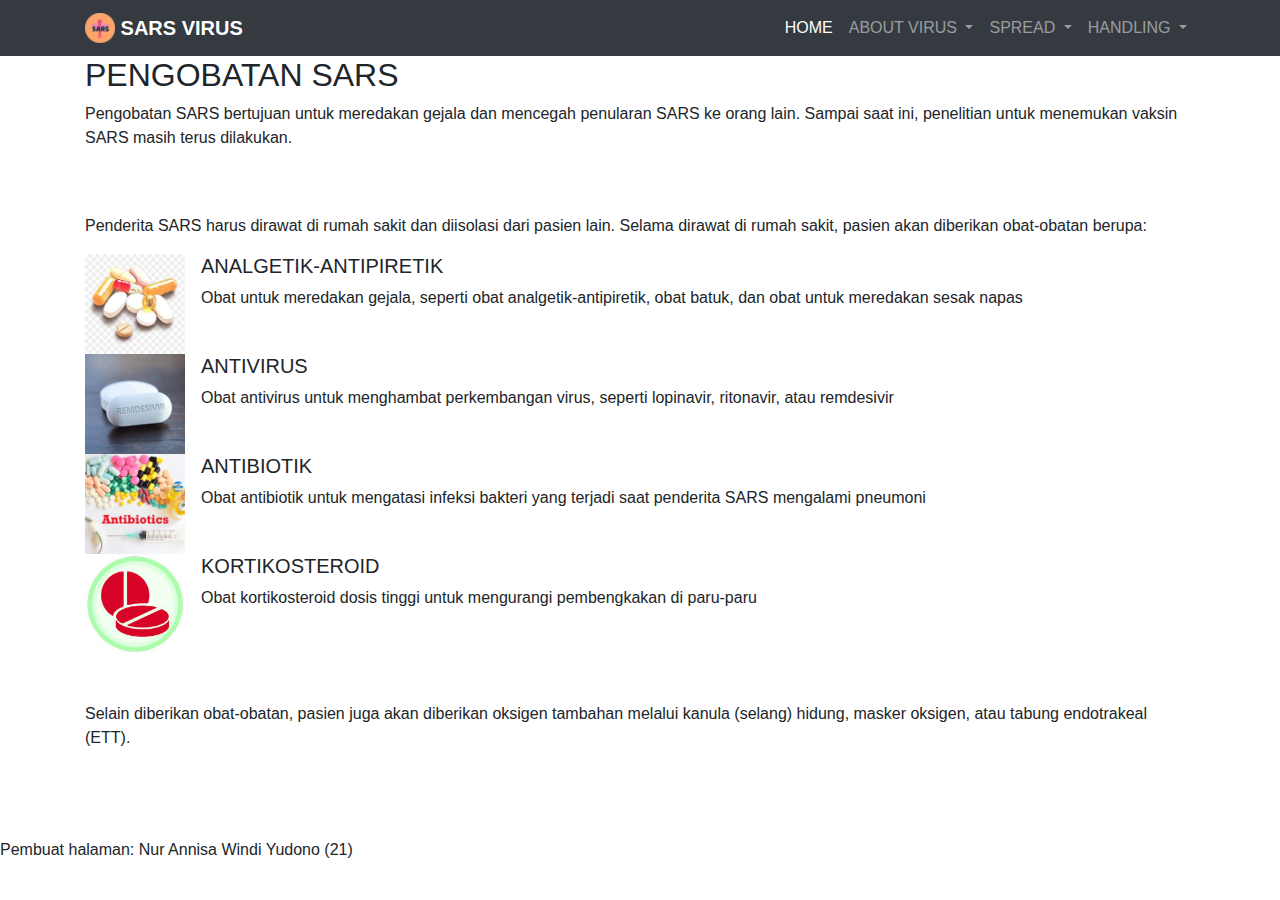
<file: pengobatan.html>
<!DOCTYPE html>
<html>
<head>
	 <link rel="stylesheet" href="https://stackpath.bootstrapcdn.com/bootstrap/4.4.1/css/bootstrap.min.css" integrity="sha384-Vkoo8x4CGsO3+Hhxv8T/Q5PaXtkKtu6ug5TOeNV6gBiFeWPGFN9MuhOf23Q9Ifjh" crossorigin="anonymous">
	 <link rel="stylesheet" type="text/css" href="index.html">

	<title>PENGOBATAN</title>
</head>
<body>
	<body id="page-top">
         <nav class="navbar navbar-expand-lg navbar-dark bg-dark fixed-top" id="mainNav" >
          <div class="container">
        <a class="navbar-brand" link rel="stylesheet" type="text/css" href="index.html#page-top"href="#page-top">
          <img src="Logo SARS.png" width="30" height="30"  class="d-inline-block align-top" alt="" > <b>SARS VIRUS</b></a>
        <button class="navbar-toggler navbar-toggler-right" type="button" data-toggle="collapse" data-target="#navbarNav" aria-controls="navbarNav" aria-expanded="false" aria-label="Toggle navigation">
          <span class="navbar-toggler-icon"></span>
        </button>
        <div class="collapse navbar-collapse" id="navbarNav">
          <ul class="navbar-nav ml-auto">
            <li class="nav-item active">
              <a class="nav-link js-scroll-trigger" link rel="stylesheet" type="text/css" href="index.html#home" 
 href="#home">HOME<span class="sr-only">(current)</span></a>
            </li>
            <li class="nav-item dropdown">
        <a class="nav-link dropdown-toggle" link rel="stylesheet" type="text/css" href="index.html#about"href="#about" id="navbarDropdown" role="button" data-toggle="dropdown" aria-haspopup="true" aria-expanded="false">
          ABOUT VIRUS
        </a>
        <div class="dropdown-menu" aria-labelledby="navbarDropdown">
          <a class="dropdown-item" link rel="stylesheet" type="text/css" href="index.html#gejala"href="#gejala">GEJALA</a>
          <div class="dropdown-divider"></div>
          <a class="dropdown-item" link rel="stylesheet" type="text/css" href="index.html#pencegahan"href="#pencegahan">PENCEGAHAN</a>
          <div class="dropdown-divider"></div>
          <a class="dropdown-item" link rel="stylesheet" type="text/css" href="index.html#pengobatan"href="#pengobatan">PENGOBATAN</a>
        </div>
      </li>
            <li class="nav-item dropdown">
        <a class="nav-link dropdown-toggle" link rel="stylesheet" type="text/css" href="index.html#spread"href="#spread" id="navbarDropdown" role="button" data-toggle="dropdown" aria-haspopup="true" aria-expanded="false">
          SPREAD
        </a>
        <div class="dropdown-menu" aria-labelledby="navbarDropdown">
          <a class="dropdown-item" link rel="stylesheet" type="text/css" href="index.html#asal" href="#asal">ASAL MULA</a>
          <div class="dropdown-divider"></div>
          <a class="dropdown-item" link rel="stylesheet" type="text/css" href="index.html#kawasan" href="#kawasan">KAWASAN TERINFEKSI</a>
          <div class="dropdown-divider"></div>
          <a class="dropdown-item" link rel="stylesheet" type="text/css" href="index.html#peta" href="#peta">PETA PENYEBARAN</a>
        </div>
      </li>
            <li class="nav-item dropdown">
        <a class="nav-link dropdown-toggle" link rel="stylesheet" type="text/css" href="index.html#handling" href="#handling" id="navbarDropdown" role="button" data-toggle="dropdown" aria-haspopup="true" aria-expanded="false">
          HANDLING
        </a>
        <div class="dropdown-menu" aria-labelledby="navbarDropdown">
          <a class="dropdown-item" link rel="stylesheet" type="text/css" href="index.html#pp"href="#pp">PERAN PEMERINTAH</a>
          <div class="dropdown-divider"></div>
          <a class="dropdown-item" link rel="stylesheet" type="text/css" href="index.html#pm"href="#pm">PERAN MASYARAKAT</a>
          <div class="dropdown-divider"></div>
          <a class="dropdown-item" link rel="stylesheet" type="text/css" href="index.html#action"href="#action">ACTION PLAN</a>
        </div>
      </li>
          </ul>
        </div>
      </nav>
     </div>

<div id="pengobatan">
	<div class="container">
		<div class= "text1">
<h1>ABOUT VIRUS</h1>
<h2>PENGOBATAN SARS</h2>
<p>Pengobatan SARS bertujuan untuk meredakan gejala dan mencegah penularan SARS ke orang lain. Sampai saat ini, penelitian untuk menemukan vaksin SARS masih terus dilakukan.</p>
</div>
<br><br>
<p>Penderita SARS harus dirawat di rumah sakit dan diisolasi dari pasien lain. Selama dirawat di rumah sakit, pasien akan diberikan obat-obatan berupa:</p>
	<div class="media">
  <img src="img/analgetik.JPG" widht="100" height="100" class="align-self-center mr-3" alt="...">
  <div class="media-body">
    <h5 class="mt-0">ANALGETIK-ANTIPIRETIK</h5>
    <p>Obat untuk meredakan gejala, seperti obat analgetik-antipiretik, obat batuk, dan obat untuk meredakan sesak napas</p>  </div>
</div>

<div class="media">
  <img src="img/antivirus.JPG" widht="100" height="100" class="align-self-center mr-3" alt="...">
  <div class="media-body">
    <h5 class="mt-0">ANTIVIRUS</h5>
    <p>Obat antivirus untuk menghambat perkembangan virus, seperti lopinavir, ritonavir, atau remdesivir
</p>  </div>
</div>

<div class="media">
  <img src="img/antibiotik.JPG" widht="100" height="100" class="align-self-center mr-3" alt="...">
  <div class="media-body">
    <h5 class="mt-0">ANTIBIOTIK</h5>
    <p>Obat antibiotik untuk mengatasi infeksi bakteri yang terjadi saat penderita SARS mengalami pneumoni </p>  </div>
</div>

<div class="media">
  <img src="img/kortikosteroid.JPG" widht="100" height="100" class="align-self-center mr-3" alt="...">
  <div class="media-body">
    <h5 class="mt-0">KORTIKOSTEROID</h5>
    <p>Obat kortikosteroid dosis tinggi untuk mengurangi pembengkakan di paru-paru</p>  </div>
</div>
<br><br>
<p>Selain diberikan obat-obatan, pasien juga akan diberikan oksigen tambahan melalui kanula (selang) hidung, masker oksigen, atau tabung endotrakeal (ETT).</p>
</div>
<br><br><br>
<footer>
	<p>Pembuat halaman: Nur Annisa Windi Yudono (21)</p>
</footer>
        
		</div>
	</div>
</div>

</body>
</html>
</file>
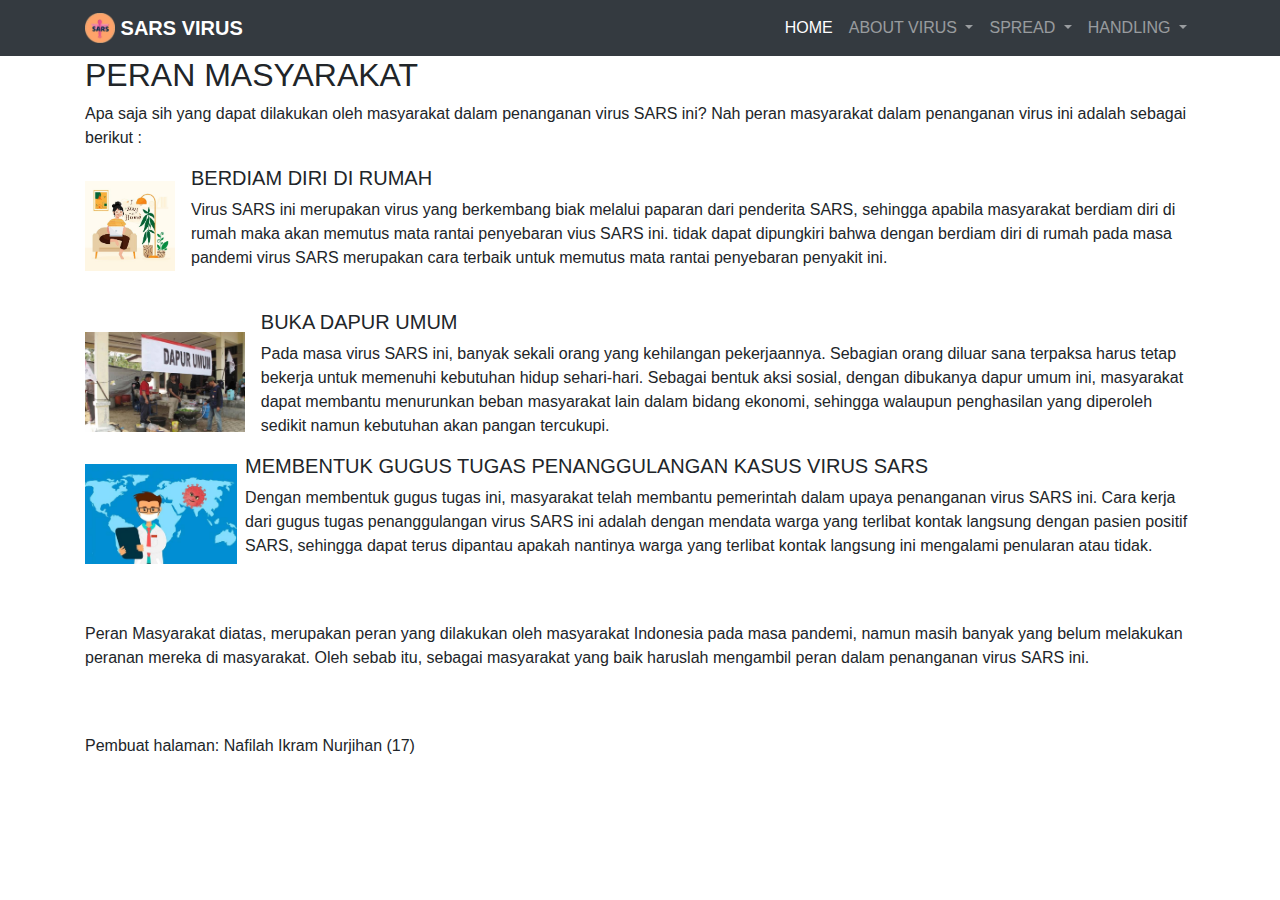
<file: peran masyarakat.html>
<!DOCTYPE html>
<html>
<head>
	 <link rel="stylesheet" href="https://stackpath.bootstrapcdn.com/bootstrap/4.4.1/css/bootstrap.min.css" integrity="sha384-Vkoo8x4CGsO3+Hhxv8T/Q5PaXtkKtu6ug5TOeNV6gBiFeWPGFN9MuhOf23Q9Ifjh" crossorigin="anonymous">
	 <link rel="stylesheet" type="text/css" href="index.html">

	<title>PERAN MASYARAKAT</title>
</head>
<body>
	<body id="page-top">
         <nav class="navbar navbar-expand-lg navbar-dark bg-dark fixed-top" id="mainNav" >
          <div class="container">
        <a class="navbar-brand" link rel="stylesheet" type="text/css" href="index.html#page-top"href="#page-top">
          <img src="Logo SARS.png" width="30" height="30"  class="d-inline-block align-top" alt="" > <b>SARS VIRUS</b></a>
        <button class="navbar-toggler navbar-toggler-right" type="button" data-toggle="collapse" data-target="#navbarNav" aria-controls="navbarNav" aria-expanded="false" aria-label="Toggle navigation">
          <span class="navbar-toggler-icon"></span>
        </button>
        <div class="collapse navbar-collapse" id="navbarNav">
          <ul class="navbar-nav ml-auto">
            <li class="nav-item active">
              <a class="nav-link js-scroll-trigger" link rel="stylesheet" type="text/css" href="index.html#home" 
 href="#home">HOME<span class="sr-only">(current)</span></a>
            </li>
            <li class="nav-item dropdown">
        <a class="nav-link dropdown-toggle" link rel="stylesheet" type="text/css" href="index.html#about"href="#about" id="navbarDropdown" role="button" data-toggle="dropdown" aria-haspopup="true" aria-expanded="false">
          ABOUT VIRUS
        </a>
        <div class="dropdown-menu" aria-labelledby="navbarDropdown">
          <a class="dropdown-item" link rel="stylesheet" type="text/css" href="index.html#gejala"href="#gejala">GEJALA</a>
          <div class="dropdown-divider"></div>
          <a class="dropdown-item" link rel="stylesheet" type="text/css" href="index.html#pencegahan"href="#pencegahan">PENCEGAHAN</a>
          <div class="dropdown-divider"></div>
          <a class="dropdown-item" link rel="stylesheet" type="text/css" href="index.html#pengobatan"href="#pengobatan">PENGOBATAN</a>
        </div>
      </li>
            <li class="nav-item dropdown">
        <a class="nav-link dropdown-toggle" link rel="stylesheet" type="text/css" href="index.html#spread"href="#spread" id="navbarDropdown" role="button" data-toggle="dropdown" aria-haspopup="true" aria-expanded="false">
          SPREAD
        </a>
        <div class="dropdown-menu" aria-labelledby="navbarDropdown">
          <a class="dropdown-item" link rel="stylesheet" type="text/css" href="index.html#asal" href="#asal">ASAL MULA</a>
          <div class="dropdown-divider"></div>
          <a class="dropdown-item" link rel="stylesheet" type="text/css" href="index.html#kawasan" href="#kawasan">KAWASAN TERINFEKSI</a>
          <div class="dropdown-divider"></div>
          <a class="dropdown-item" link rel="stylesheet" type="text/css" href="index.html#peta" href="#peta">PETA PENYEBARAN</a>
        </div>
      </li>
            <li class="nav-item dropdown">
        <a class="nav-link dropdown-toggle" link rel="stylesheet" type="text/css" href="index.html#handling" href="#handling" id="navbarDropdown" role="button" data-toggle="dropdown" aria-haspopup="true" aria-expanded="false">
          HANDLING
        </a>
        <div class="dropdown-menu" aria-labelledby="navbarDropdown">
          <a class="dropdown-item" link rel="stylesheet" type="text/css" href="index.html#pp"href="#pp">PERAN PEMERINTAH</a>
          <div class="dropdown-divider"></div>
          <a class="dropdown-item" link rel="stylesheet" type="text/css" href="index.html#pm"href="#pm">PERAN MASYARAKAT</a>
          <div class="dropdown-divider"></div>
          <a class="dropdown-item" link rel="stylesheet" type="text/css" href="index.html#action"href="#action">ACTION PLAN</a>
        </div>
      </li>
          </ul>
        </div>
      </nav>
     </div>

<div id="pm">
	<div class="container">
		<div class= "text1">
<h1>ABOUT VIRUS</h1>
<h2>PERAN MASYARAKAT</h2>
<p>Apa saja sih yang dapat dilakukan oleh  masyarakat dalam penanganan virus SARS ini? Nah peran masyarakat dalam penanganan virus ini adalah sebagai berikut : 
	<div class="media">
  <img src="img/stay at home.png" widht="90" height="90" class="align-self-center mr-3" alt="...">
  <div class="media-body">
    <h5 class="mt-0">BERDIAM DIRI DI RUMAH</h5>
    <p>Virus SARS ini merupakan virus yang berkembang biak melalui paparan dari penderita SARS, sehingga apabila masyarakat berdiam diri di rumah maka akan memutus mata rantai penyebaran vius SARS ini. tidak dapat dipungkiri bahwa dengan berdiam diri di rumah pada masa pandemi virus SARS merupakan cara terbaik untuk memutus mata rantai penyebaran penyakit ini.</p>  </div>
</div>
<br>
<div class="media">
  <img src="img/dapur umum.png" widht="100" height="100" class="align-self-center mr-3" alt="...">
  <div class="media-body">
    <h5 class="mt-0">BUKA DAPUR UMUM</h5>
    <p>Pada masa virus SARS ini, banyak sekali orang yang kehilangan pekerjaannya. Sebagian orang diluar sana terpaksa harus tetap bekerja untuk memenuhi kebutuhan hidup sehari-hari. Sebagai bentuk aksi sosial,  dengan dibukanya dapur umum ini, masyarakat dapat membantu menurunkan beban masyarakat lain dalam bidang ekonomi, sehingga walaupun penghasilan yang diperoleh sedikit namun kebutuhan akan pangan tercukupi.</p>  </div>
</div>

<div class="media">
  <img src="img/pendataan.png" widht="100" height="100" class="align-self-center mr-2" alt="...">
  <div class="media-body">
    <h5 class="mt-0">MEMBENTUK GUGUS TUGAS PENANGGULANGAN KASUS VIRUS SARS</h5>
    <p>Dengan membentuk gugus tugas ini, masyarakat telah membantu pemerintah dalam upaya penanganan virus SARS ini. Cara kerja dari gugus tugas penanggulangan virus SARS ini adalah dengan mendata warga yang terlibat kontak langsung dengan pasien positif SARS, sehingga dapat terus dipantau apakah nantinya warga yang terlibat kontak langsung ini mengalami penularan atau tidak. </p>  </div>
</div>

<br><br>
<p>Peran Masyarakat diatas, merupakan peran yang dilakukan oleh masyarakat Indonesia pada masa pandemi, namun masih banyak yang belum melakukan peranan mereka di masyarakat. Oleh sebab itu, sebagai masyarakat yang baik haruslah mengambil peran dalam penanganan virus SARS ini.</p>
<br><br>

<footer>
	<p>Pembuat halaman: Nafilah Ikram Nurjihan (17)</p>
</footer>
        
		</div>
	</div>
</div>

</body>
</html>
</file>
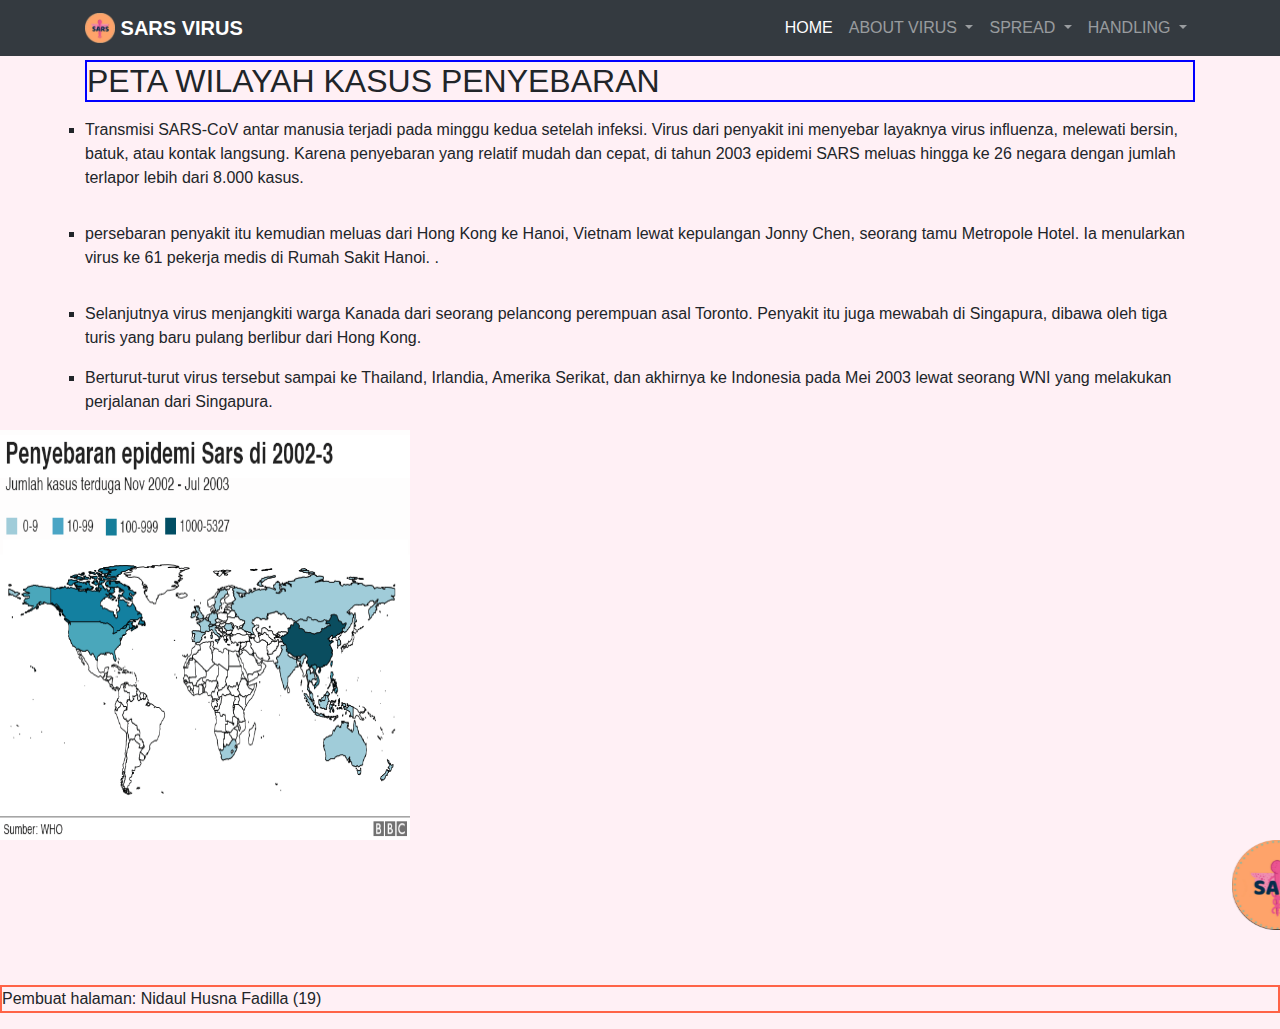
<file: peta.html>
<!DOCTYPE html>
<html>
<head>
	 <link rel="stylesheet" href="https://stackpath.bootstrapcdn.com/bootstrap/4.4.1/css/bootstrap.min.css" integrity="sha384-Vkoo8x4CGsO3+Hhxv8T/Q5PaXtkKtu6ug5TOeNV6gBiFeWPGFN9MuhOf23Q9Ifjh" crossorigin="anonymous">
	 <link rel="stylesheet" type="text/css" href="index.html">

	<title>PETA</title>
</head>
<body style="background-color:lavenderblush;">
	<body id="page-top">
         <nav class="navbar navbar-expand-lg navbar-dark bg-dark fixed-top" id="mainNav" >
          <div class="container">
        <a class="navbar-brand" link rel="stylesheet" type="text/css" href="index.html#page-top"href="#page-top">
          <img src="Logo SARS.png" width="30" height="30"  class="d-inline-block align-top" alt="" > <b>SARS VIRUS</b></a>
        <button class="navbar-toggler navbar-toggler-right" type="button" data-toggle="collapse" data-target="#navbarNav" aria-controls="navbarNav" aria-expanded="false" aria-label="Toggle navigation">
          <span class="navbar-toggler-icon"></span>
        </button>
        <div class="collapse navbar-collapse" id="navbarNav">
          <ul class="navbar-nav ml-auto">
            <li class="nav-item active">
              <a class="nav-link js-scroll-trigger" link rel="stylesheet" type="text/css" href="index.html#home" 
 href="#home">HOME<span class="sr-only">(current)</span></a>
            </li>
            <li class="nav-item dropdown">
        <a class="nav-link dropdown-toggle" link rel="stylesheet" type="text/css" href="index.html#about"href="#about" id="navbarDropdown" role="button" data-toggle="dropdown" aria-haspopup="true" aria-expanded="false">
          ABOUT VIRUS
        </a>
        <div class="dropdown-menu" aria-labelledby="navbarDropdown">
          <a class="dropdown-item" link rel="stylesheet" type="text/css" href="index.html#gejala"href="#gejala">GEJALA</a>
          <div class="dropdown-divider"></div>
          <a class="dropdown-item" link rel="stylesheet" type="text/css" href="index.html#pencegahan"href="#pencegahan">PENCEGAHAN</a>
          <div class="dropdown-divider"></div>
          <a class="dropdown-item" link rel="stylesheet" type="text/css" href="index.html#pengobatan"href="#pengobatan">PENGOBATAN</a>
        </div>
      </li>
            <li class="nav-item dropdown">
        <a class="nav-link dropdown-toggle" link rel="stylesheet" type="text/css" href="index.html#spread"href="#spread" id="navbarDropdown" role="button" data-toggle="dropdown" aria-haspopup="true" aria-expanded="false">
          SPREAD
        </a>
        <div class="dropdown-menu" aria-labelledby="navbarDropdown">
          <a class="dropdown-item" link rel="stylesheet" type="text/css" href="index.html#asal" href="#asal">ASAL MULA</a>
          <div class="dropdown-divider"></div>
          <a class="dropdown-item" link rel="stylesheet" type="text/css" href="index.html#kawasan" href="#kawasan">KAWASAN TERINFEKSI</a>
          <div class="dropdown-divider"></div>
          <a class="dropdown-item" link rel="stylesheet" type="text/css" href="index.html#peta" href="#peta">PETA PENYEBARAN</a>
        </div>
      </li>
            <li class="nav-item dropdown">
        <a class="nav-link dropdown-toggle" link rel="stylesheet" type="text/css" href="index.html#handling" href="#handling" id="navbarDropdown" role="button" data-toggle="dropdown" aria-haspopup="true" aria-expanded="false">
          HANDLING
        </a>
        <div class="dropdown-menu" aria-labelledby="navbarDropdown">
          <a class="dropdown-item" link rel="stylesheet" type="text/css" href="index.html#pp"href="#pp">PERAN PEMERINTAH</a>
          <div class="dropdown-divider"></div>
          <a class="dropdown-item" link rel="stylesheet" type="text/css" href="index.html#pm"href="#pm">PERAN MASYARAKAT</a>
          <div class="dropdown-divider"></div>
          <a class="dropdown-item" link rel="stylesheet" type="text/css" href="index.html#action"href="#action">ACTION PLAN</a>
        </div>
      </li>
          </ul>
        </div>
      </nav>
     </div>

<div id="peta">
	<div class="container">
		<div class= "text1">
<h1 style="border:2px solid Violet;">SPREAD</h1>
<h2 style="border:2px solid Blue;">PETA WILAYAH KASUS PENYEBARAN</h2>
<p><li style="list-style-type:square">Transmisi SARS-CoV antar manusia terjadi pada minggu kedua setelah infeksi. Virus dari penyakit ini menyebar layaknya virus influenza, melewati bersin, batuk, atau kontak langsung. Karena penyebaran yang relatif mudah dan cepat, di tahun 2003 epidemi SARS meluas hingga ke 26 negara dengan jumlah terlapor lebih dari 8.000 kasus.</li></p>
<div class="media">
  <div class="media-body">
    <p ><li  style="list-style-type:square">persebaran penyakit itu kemudian meluas dari Hong Kong ke Hanoi, Vietnam lewat kepulangan Jonny Chen, seorang tamu Metropole Hotel. Ia menularkan virus ke 61 pekerja medis di Rumah Sakit Hanoi. 
.</li></p>  
 </div>
</div>

<div class="media-body">
    <p><li style="list-style-type:square">Selanjutnya virus menjangkiti warga Kanada dari seorang pelancong perempuan asal Toronto. Penyakit itu juga mewabah di Singapura, dibawa oleh tiga turis yang baru pulang berlibur dari Hong Kong.</li></p>  
  </div>
</div>


<div class="media-body">
    <p><li style="list-style-type:square">Berturut-turut virus tersebut sampai ke Thailand, Irlandia, Amerika Serikat, dan akhirnya ke Indonesia pada Mei 2003 lewat seorang WNI yang melakukan perjalanan dari Singapura.</li></p>  
  </div>
</div>
<img src="peta sars.png" width="410" height="410">

<marquee><right><img src="Logo SARS.png" widht="90" height="90"><img src="Logo SARS.png" widht="90" height="90"><img src="Logo SARS.png" widht="90" height="90"></right></marquee>




<br><br><br>
<footer>
	<p style="border:2px solid Tomato;">Pembuat halaman: Nidaul Husna Fadilla (19)</p>
</footer>
        
		</div>
	</div>
</div>

</body>
</html>
</file>
<file: style.css>
.body {
	margin: 6px;
	background-image: url(bg.png);
}
/* Navbar style */

#home {
	text-align: center;
	background-color: #f5fdc
}

#home .container-atas {
	margin: 300px;
	padding-top:40px;
	padding-bottom: 50px;
}

#home .isi .container-atas  {
	margin-top: 80px;
	padding-bottom: 70px;

}



/* Carousel style */

.carousel-item {
	height: 700px;
}
.carousel-item img {
	margin-top: 0px;
}
.carousel-item .display-4 {
	margin-top: -450px
}
.carousel-item .btn{
	background-color: #fffff0
	border: none;
	border-radius: 25px;
	padding-right: 25px
	margin-top:40px;
}
</file>
<file: actionplan.css>
.h5 {
  text-align: center;
}
.card-body1 {
  background-color: #b0c4de
  
}
.card-body2 {
  background-color: #DCDCDC
}
</file>
<file: pencegahan.css>
.card-body1 {
background-color: rgba(230, 255, 250, 0.4)
}
.card-body2 {
background-color: rgba(230, 255, 250, 0.4)
}
</file>
